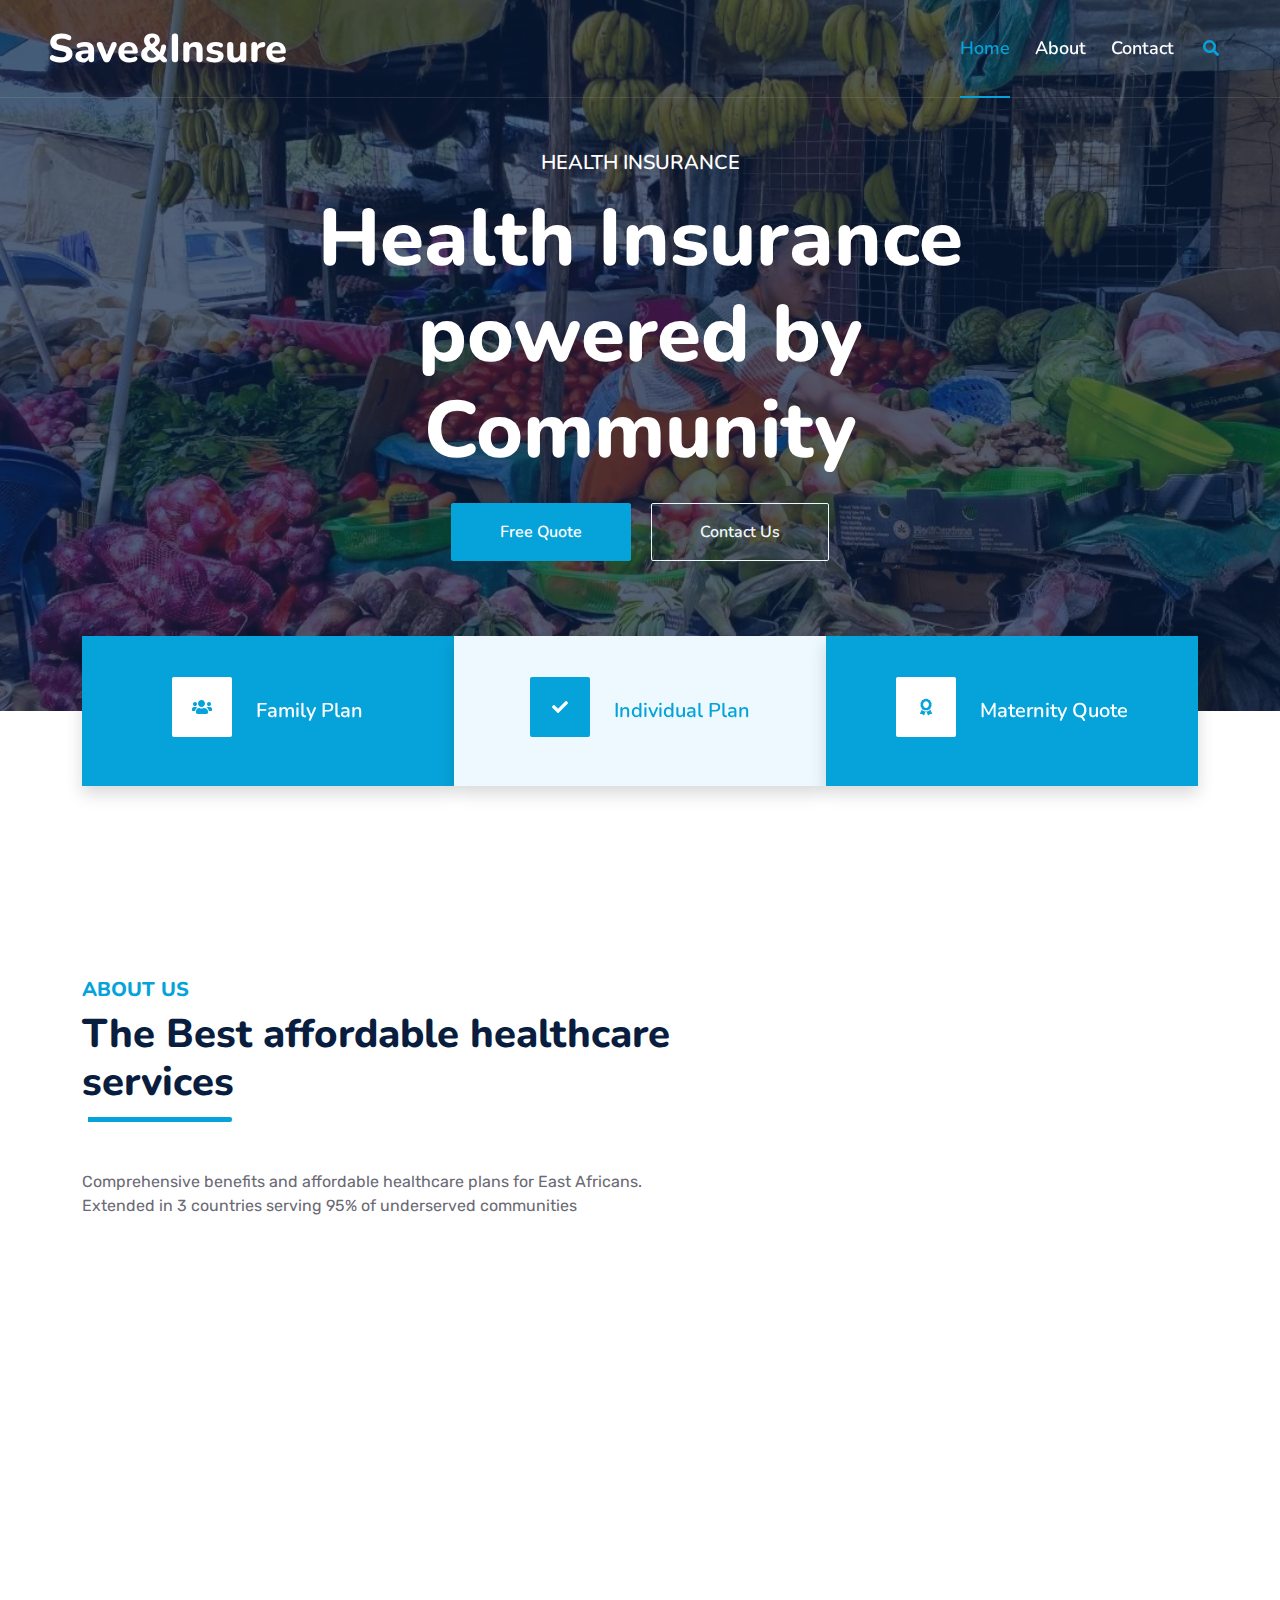
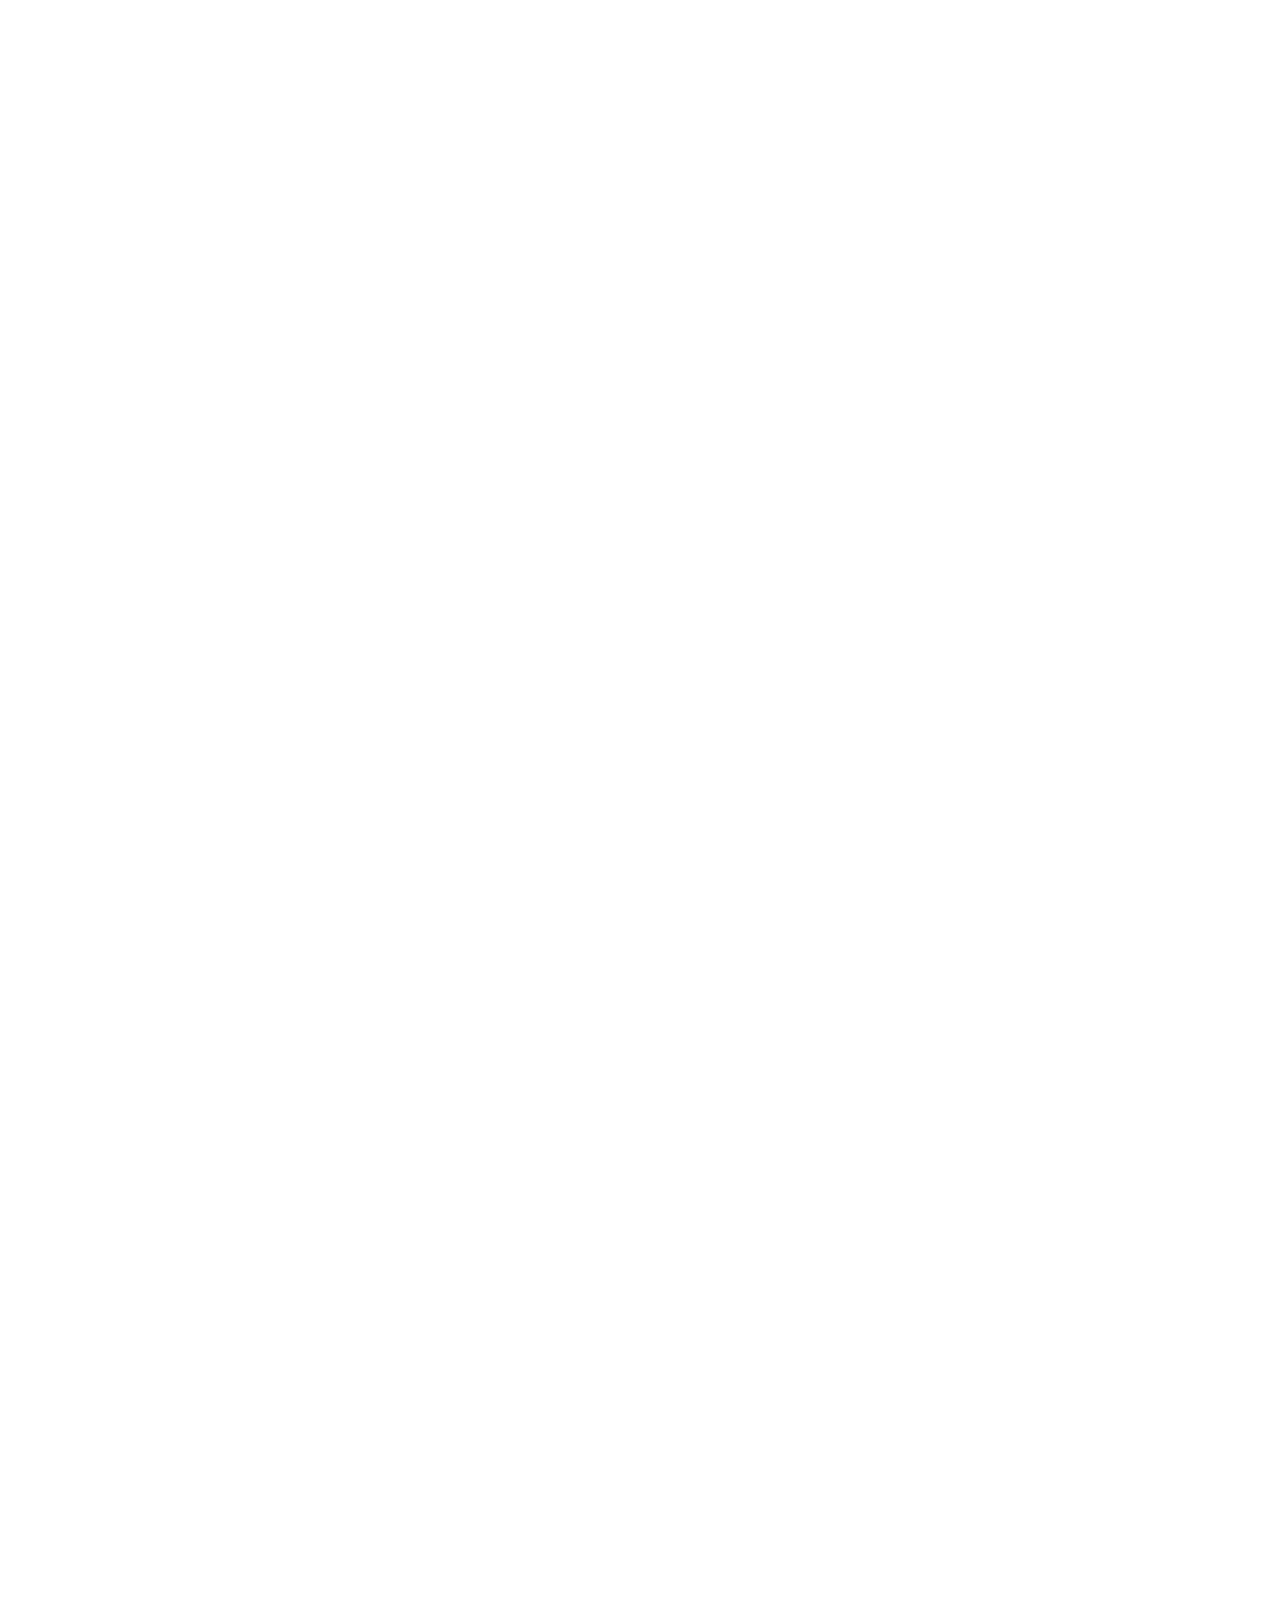
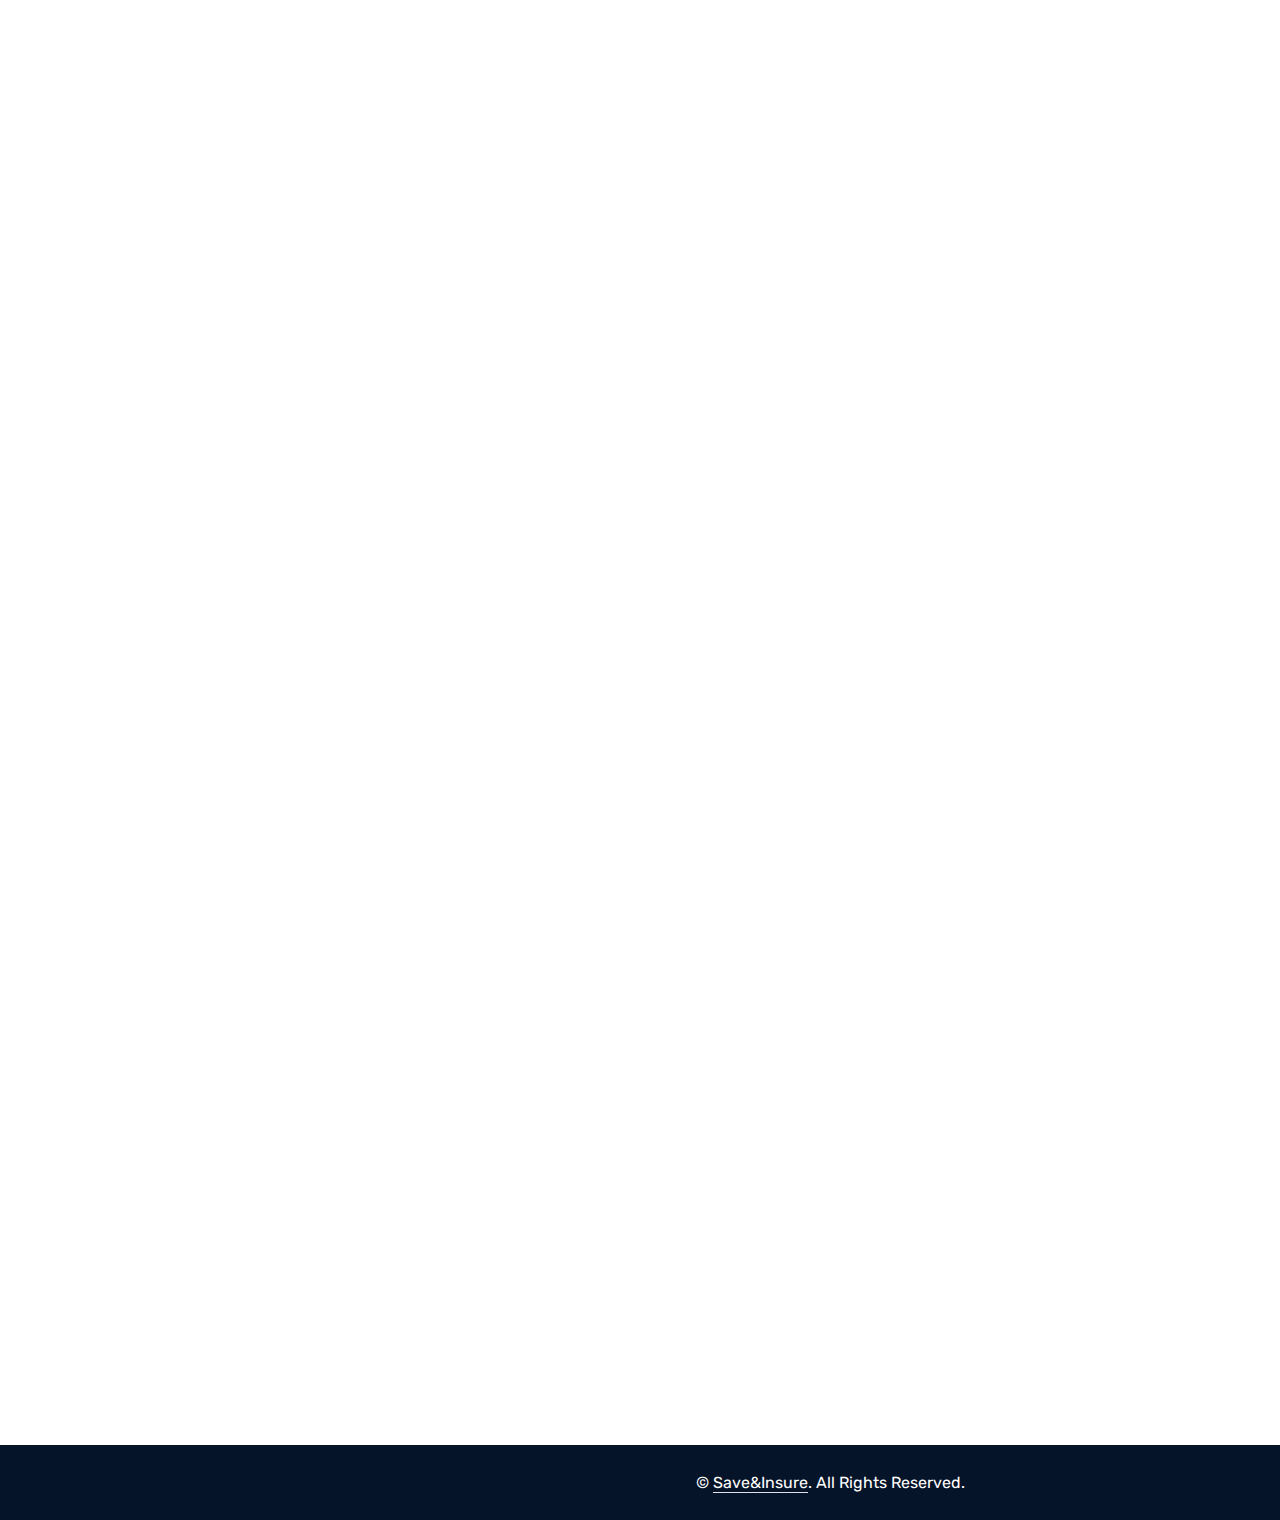
<file: index.html>
<!DOCTYPE html>
<html lang="en">

<head>
    <meta charset="utf-8">
    <title>Save & Insure </title>
    <meta content="width=device-width, initial-scale=1.0" name="viewport">
    <meta content="Free HTML Templates" name="keywords">
    <meta content="Free HTML Templates" name="description">

    <!-- Favicon -->
    <link href="img/favicon.ico" rel="icon">

    <!-- Google Web Fonts -->
    <link rel="preconnect" href="https://fonts.googleapis.com">
    <link rel="preconnect" href="https://fonts.gstatic.com" crossorigin>
    <link href="https://fonts.googleapis.com/css2?family=Nunito:wght@400;600;700;800&family=Rubik:wght@400;500;600;700&display=swap" rel="stylesheet">

    <!-- Icon Font Stylesheet -->
    <link href="https://cdnjs.cloudflare.com/ajax/libs/font-awesome/5.10.0/css/all.min.css" rel="stylesheet">
    <link href="https://cdn.jsdelivr.net/npm/bootstrap-icons@1.4.1/font/bootstrap-icons.css" rel="stylesheet">

    <!-- Libraries Stylesheet -->
    <link href="lib/owlcarousel/assets/owl.carousel.min.css" rel="stylesheet">
    <link href="lib/animate/animate.min.css" rel="stylesheet">

    <!-- Customized Bootstrap Stylesheet -->
    <link href="css/bootstrap.min.css" rel="stylesheet">

    <!-- Template Stylesheet -->
    <link href="css/style.css" rel="stylesheet">
</head>

<body>
    <!-- Spinner Start -->
    <div id="spinner" class="show bg-white position-fixed translate-middle w-100 vh-100 top-50 start-50 d-flex align-items-center justify-content-center">
        <div class="spinner"></div>
    </div>
    <!-- Spinner End -->





    <!-- Navbar & Carousel Start -->
    <div class="container-fluid position-relative p-0">
        <nav class="navbar navbar-expand-lg navbar-dark px-5 py-3 py-lg-0">
            <a href="index.html" class="navbar-brand p-0">
                <h1 class="m-0">Save&Insure</h1>
            </a>
            <button class="navbar-toggler" type="button" data-bs-toggle="collapse" data-bs-target="#navbarCollapse">
                <span class="fa fa-bars"></span>
            </button>
            <div class="collapse navbar-collapse" id="navbarCollapse"  style="text-align: center;">
                <div class="navbar-nav ms-auto py-0" style="text-align: center;"carousel-2 >
                    <a href="index.html" class="nav-item nav-link active">Home</a>
                    <a href="about.html" class="nav-item nav-link">About</a>
                   
                    <a href="contact.html" class="nav-item nav-link">Contact</a>
                </div>
                <butaton type="button" class="btn text-primary ms-3" data-bs-toggle="modal" data-bs-target="#searchModal"><i class="fa fa-search"></i></butaton>
            </div>
        </nav>

        <div id="header-carousel" class="carousel slide carousel-fade" data-bs-ride="carousel">
            <div class="carousel-inner">
                <div class="carousel-item active">
                    <img class="w-100" src="img/caro1.jpg" alt="Image">
                    <div class="carousel-caption d-flex flex-column align-items-center justify-content-center">
                        <div class="p-3" style="max-width: 900px;">
                            <h5 class="text-white text-uppercase mb-3 animated slideInDown">Health Insurance</h5>
                            <h1 class="display-1 text-white mb-md-4 animated zoomIn">Health Insurance powered by Community</h1>
                            <a href="" class="btn btn-primary py-md-3 px-md-5 me-3 animated slideInLeft">Free Quote</a>
                            <a href="contact.html" class="btn btn-outline-light py-md-3 px-md-5 animated slideInRight">Contact Us</a>
                        </div>
                    </div>
                </div>
            </div>
         
        </div>
    </div>
    <!-- Navbar & Carousel End -->


    <!-- Full Screen Search Start -->
    <div class="modal fade" id="searchModal" tabindex="-1">
        <div class="modal-dialog modal-fullscreen">
            <div class="modal-content" style="background: rgba(9, 30, 62, .7);">
                <div class="modal-header border-0">
                    <button type="button" class="btn bg-white btn-close" data-bs-dismiss="modal" aria-label="Close"></button>
                </div>
                <div class="modal-body d-flex align-items-center justify-content-center">
                    <div class="input-group" style="max-width: 600px;">
                        <input type="text" class="form-control bg-transparent border-primary p-3" placeholder="Type search keyword">
                        <button class="btn btn-primary px-4"><i class="bi bi-search"></i></button>
                    </div>
                </div>
            </div>
        </div>
    </div>
    <!-- Full Screen Search End -->


    <!-- Facts Start -->
    <div class="container-fluid facts py-5 pt-lg-0">
        <div class="container py-5 pt-lg-0">
            <div class="row gx-0">
                <div class="col-lg-4 wow zoomIn" data-wow-delay="0.1s">
                    <div class="bg-primary shadow d-flex align-items-center justify-content-center p-4" style="height: 150px;">
                        <div class="bg-white d-flex align-items-center justify-content-center rounded mb-2" style="width: 60px; height: 60px;">
                            <i class="fa fa-users text-primary"></i>
                        </div>
                        <div class="ps-4">
                            <h5 class="text-white mb-0">Family Plan</h5>
                            <!-- <h1 class="text-white mb-0" data-toggle="counter-up">12345</h1> -->
                        </div>
                    </div>
                </div>
                <div class="col-lg-4 wow zoomIn" data-wow-delay="0.3s">
                    <div class="bg-light shadow d-flex align-items-center justify-content-center p-4" style="height: 150px;">
                        <div class="bg-primary d-flex align-items-center justify-content-center rounded mb-2" style="width: 60px; height: 60px;">
                            <i class="fa fa-check text-white"></i>
                        </div>
                        <div class="ps-4">
                            <h5 class="text-primary mb-0">Individual Plan</h5>
                            <!-- <h1 class="mb-0" data-toggle="counter-up">12345</h1> -->
                        </div>
                    </div>
                </div>
                <div class="col-lg-4 wow zoomIn" data-wow-delay="0.6s">
                    <div class="bg-primary shadow d-flex align-items-center justify-content-center p-4" style="height: 150px;">
                        <div class="bg-white d-flex align-items-center justify-content-center rounded mb-2" style="width: 60px; height: 60px;">
                            <i class="fa fa-award text-primary"></i>
                        </div>
                        <div class="ps-4">
                            <h5 class="text-white mb-0">Maternity Quote</h5>
                            <!-- <h1 class="text-white mb-0" data-toggle="counter-up">12345</h1> -->
                        </div>
                    </div>
                </div>
            </div>
        </div>
    </div>
    <!-- Facts Start -->


    <!-- About Start -->
    <div class="container-fluid py-5 wow fadeInUp" data-wow-delay="0.1s">
        <div class="container py-5">
            <div class="row g-5">
                <div class="col-lg-7">
                    <div class="section-title position-relative pb-3 mb-5">
                        <h5 class="fw-bold text-primary text-uppercase">About Us</h5>
                        <h1 class="mb-0">The Best affordable healthcare services</h1>
                    </div>
                    <p class="mb-4">Comprehensive benefits and affordable healthcare plans for East Africans. Extended in 3 countries serving 95% of underserved communities</p>
                    <div class="row g-0 mb-3">
                        <div class="col-sm-6 wow zoomIn" data-wow-delay="0.2s">
                            <h5 class="mb-3"><i class="fa fa-check text-primary me-3"></i>Award Winning</h5>
                            <h5 class="mb-3"><i class="fa fa-check text-primary me-3"></i>Professional Staff</h5>
                        </div>
                        <div class="col-sm-6 wow zoomIn" data-wow-delay="0.4s">
                            <h5 class="mb-3"><i class="fa fa-check text-primary me-3"></i>24/7 Support</h5>
                            <h5 class="mb-3"><i class="fa fa-check text-primary me-3"></i>Fair Prices</h5>
                        </div>
                    </div>
                    <div class="d-flex align-items-center mb-4 wow fadeIn" data-wow-delay="0.6s">
                        <div class="bg-primary d-flex align-items-center justify-content-center rounded" style="width: 60px; height: 60px;">
                            <i class="fa fa-phone-alt text-white"></i>
                        </div>
                        <div class="ps-4">
                            <h5 class="mb-2">Call to ask any question</h5>
                            <h4 class="text-primary mb-0">+254 115938318</h4>
                        </div>
                    </div>
                    <a href="quote.html" class="btn btn-primary py-3 px-5 mt-3 wow zoomIn" data-wow-delay="0.9s">Insure</a>
                </div>
                <div class="col-lg-5" style="min-height: 500px;">
                    <div class="position-relative h-100">
                        <img class="position-absolute w-100 h-100 rounded wow zoomIn" data-wow-delay="0.9s" src="img/insurance5.jpg" style="object-fit: cover;">
                    </div>
                </div>
            </div>
        </div>
    </div>
    <!-- About End -->


    <!-- Features Start -->
    <div class="container-fluid py-5 wow fadeInUp" data-wow-delay="0.1s">
        <div class="container py-5">
            <div class="section-title text-center position-relative pb-3 mb-5 mx-auto" style="max-width: 600px;">
                <h5 class="fw-bold text-primary text-uppercase">Why Choose Us</h5>
                <h1 class="mb-0">Our People are Our Greatest Asset</h1>
            </div>
            <div class="row g-5">
                <div class="col-lg-4">
                    <div class="row g-5">
                        <div class="col-12 wow zoomIn" data-wow-delay="0.2s">
                            <div class="bg-primary rounded d-flex align-items-center justify-content-center mb-3" style="width: 60px; height: 60px;">
                                <i class="fa fa-cubes text-white"></i>
                            </div>
                            <h4>Best In Industry</h4>
                            <p class="mb-0">
                                We use the highest standards
                                of security to protect your
                                information and your money
                            </p>
                        </div>
                        <div class="col-12 wow zoomIn" data-wow-delay="0.6s">
                            <div class="bg-primary rounded d-flex align-items-center justify-content-center mb-3" style="width: 60px; height: 60px;">
                                <i class="fa fa-award text-white"></i>
                            </div>
                            <h4>Award Winning</h4>
                            <p class="mb-0">
                                90% of our transactions
                                are completed in minutes
                            </p>
                        </div>
                    </div>
                </div>
                <div class="col-lg-4  wow zoomIn" data-wow-delay="0.9s" style="min-height: 350px;">
                    <div class="position-relative h-100">
                        <img class="position-absolute w-100 h-100 rounded wow zoomIn" data-wow-delay="0.1s" src="img/insurance4.jpg" style="object-fit: cover;">
                    </div>
                </div>
                <div class="col-lg-4">
                    <div class="row g-5">
                        <div class="col-12 wow zoomIn" data-wow-delay="0.4s">
                            <div class="bg-primary rounded d-flex align-items-center justify-content-center mb-3" style="width: 60px; height: 60px;">
                                <i class="fa fa-users-cog text-white"></i>
                            </div>
                            <h4>Professional Staff</h4>
                            <p class="mb-0">Team of highly qualified members.</p>
                        </div>
                        <div class="col-12 wow zoomIn" data-wow-delay="0.8s">
                            <div class="bg-primary rounded d-flex align-items-center justify-content-center mb-3" style="width: 60px; height: 60px;">
                                <i class="fa fa-phone-alt text-white"></i>
                            </div>
                            <h4>24/7 Support</h4>
                            <p class="mb-0">We're open for business 24/7</p>
                        </div>
                    </div>
                </div>
            </div>
        </div>
    </div>
    <!-- Features Start -->


    <!-- Service Start -->
    <div class="container-fluid py-5 wow fadeInUp" data-wow-delay="0.1s">
        <div class="container py-5">
            <div class="section-title text-center position-relative pb-3 mb-5 mx-auto" style="max-width: 600px;">
                <h5 class="fw-bold text-primary text-uppercase">Our Services</h5>
                <h1 class="mb-0">We're committed to connecting people with high quality and affordable healthcare services.</h1>
            </div>
            <div class="row g-5">
                <div class="col-lg-4 col-md-6 wow zoomIn" data-wow-delay="0.3s">
                    <div class="service-item bg-light rounded d-flex flex-column align-items-center justify-content-center text-center">
                        <div class="service-icon">
                            <i class="fa fa-shield-alt text-white"></i>
                        </div>
                        <h4 class="mb-3">Employees/employers </h4>
                        <p class="m-0">Get An Instant Quote for Small and Large Business Group Health Insurance!</p>
                        <a class="btn btn-lg btn-primary rounded" href="">
                            <i class="bi bi-arrow-right"></i>
                        </a>
                    </div>
                </div>
                <div class="col-lg-4 col-md-6 wow zoomIn" data-wow-delay="0.6s">
                    <div class="service-item bg-light rounded d-flex flex-column align-items-center justify-content-center text-center">
                        <div class="service-icon">
                            <i class="fa fa-chart-pie text-white"></i>
                        </div>
                        <h4 class="mb-3">Individuals</h4>
                        <p class="m-0"> Living a healthy stress-free life is every person's dream. </p>
                        <a class="btn btn-lg btn-primary rounded" href="">
                            <i class="bi bi-arrow-right"></i>
                        </a>
                    </div>
                </div>
                <div class="col-lg-4 col-md-6 wow zoomIn" data-wow-delay="0.9s">
                    <div class="service-item bg-light rounded d-flex flex-column align-items-center justify-content-center text-center">
                        <div class="service-icon">
                            <i class="fa fa-code text-white"></i>
                        </div>
                        <h4 class="mb-3">Families</h4>
                        <p class="m-0">
                           A healthy family is a happy family.</p>
                        <a class="btn btn-lg btn-primary rounded" href="">
                            <i class="bi bi-arrow-right"></i>
                        </a>
                    </div>
                </div>
                <div class="col-lg-4 col-md-6 wow zoomIn" data-wow-delay="0.3s">
                    <div class="service-item bg-light rounded d-flex flex-column align-items-center justify-content-center text-center">
                        <div class="service-icon">
                            <i class="fab fa-android text-white"></i>
                        </div>
                        <h4 class="mb-3">NGOs $IGO government</h4>
                        <p class="m-0">Flexible insurance product that allows NGOs to build a versatile plan tailor-made for its specific needs.</p>
                        <a class="btn btn-lg btn-primary rounded" href="">
                            <i class="bi bi-arrow-right"></i>
                        </a>
                    </div>
                </div>
                <div class="col-lg-4 col-md-6 wow zoomIn" data-wow-delay="0.6s">
                    <div class="service-item bg-light rounded d-flex flex-column align-items-center justify-content-center text-center">
                        <div class="service-icon">
                            <i class="fa fa-search text-white"></i>
                        </div>
                        <h4 class="mb-3">Displaced communities</h4>
                        <p class="m-0">We care for communities faced with insecurities</p>
                        <a class="btn btn-lg btn-primary rounded" href="">
                            <i class="bi bi-arrow-right"></i>
                        </a>
                    </div>
                </div>
                <div class="col-lg-4 col-md-6 wow zoomIn" data-wow-delay="0.9s">
                    <div class="position-relative bg-primary rounded h-100 d-flex flex-column align-items-center justify-content-center text-center p-5">
                        <h3 class="text-white mb-3">Call Us For Quote</h3>
                        <!-- <p class="text-white mb-3">Clita ipsum magna kasd rebum at ipsum amet dolor justo dolor est magna stet eirmod</p> -->
                        <h2 class="text-white mb-0">+254 115938318</h2>
                    </div>
                </div>
            </div>
        </div>
    </div>
    <!-- Service End -->


    <!-- Pricing Plan Start -->
    <div class="container-fluid py-5 wow fadeInUp" data-wow-delay="0.1s">
        <div class="container py-5">
            <div class="section-title text-center position-relative pb-3 mb-5 mx-auto" style="max-width: 600px;">
                <h5 class="fw-bold text-primary text-uppercase">Pricing Plans</h5>
                <h1 class="mb-0">We are Offering Competitive Prices for Our Clients</h1>
            </div>
            <div class="row g-0">
                <div class="col-lg-4 wow slideInUp" data-wow-delay="0.6s">
                    <div class="bg-light rounded">
                        <div class="border-bottom py-4 px-5 mb-4">
                            <h4 class="text-primary mb-1">Basic Plan</h4>
                            <!-- <small class="text-uppercase">For Small Size Business</small> -->
                        </div>
                        <div class="p-5 pt-0">
                            <h1 class="display-5 mb-3">
                                <small class="align-top" style="font-size: 22px; line-height: 45px;">Ksh.</small>20.00<small
                                    class="align-bottom" style="font-size: 16px; line-height: 40px;">/ Day</small>
                            </h1>
                            <div class="d-flex justify-content-between mb-3"><span> Inpatient</span><i class="fa fa-check text-primary pt-1"></i></div>
                            <div class="d-flex justify-content-between mb-3"><span>Outpatient</span><i class="fa fa-check text-primary pt-1"></i></div>
                            <div class="d-flex justify-content-between mb-3"><span>Cancer care</span><i class="fa fa-times text-danger pt-1"></i></div>
                            <div class="d-flex justify-content-between mb-2"><span>Family Health Cover </span><i class="fa fa-times text-danger pt-1"></i></div>
                            <a href="" class="btn btn-primary py-2 px-4 mt-4">Insure Now</a>
                        </div>
                    </div>
                </div>
                <div class="col-lg-4 wow slideInUp" data-wow-delay="0.3s">
                    <div class="bg-white rounded shadow position-relative" style="z-index: 1;">
                        <div class="border-bottom py-4 px-5 mb-4">
                            <h4 class="text-primary mb-1">Standard Plan</h4>
                            <!-- <small class="text-uppercase">For Medium Size Business</small> -->
                        </div>
                        <div class="p-5 pt-0">
                            <h1 class="display-5 mb-3">
                                <small class="align-top" style="font-size: 22px; line-height: 45px;">Ksh.</small>50.00<small
                                    class="align-bottom" style="font-size: 16px; line-height: 40px;">/ Day</small>
                            </h1>
                            <div class="d-flex justify-content-between mb-3"><span> Inpatient</span><i class="fa fa-check text-primary pt-1"></i></div>
                            <div class="d-flex justify-content-between mb-3"><span>Outpatient</span><i class="fa fa-check text-primary pt-1"></i></div>
                            <div class="d-flex justify-content-between mb-3"><span>Cancer care</span><i class="fa fa-check text-primary pt-1"></i></div>
                            <div class="d-flex justify-content-between mb-2"><span>Family Health Cover </span><i class="fa fa-times text-danger pt-1"></i></div>
                            <a href="" class="btn btn-primary py-2 px-4 mt-4">Insure Now</a>
                        </div>
                    </div>
                </div>
                <div class="col-lg-4 wow slideInUp" data-wow-delay="0.9s">
                    <div class="bg-light rounded">
                        <div class="border-bottom py-4 px-5 mb-4">
                            <h4 class="text-primary mb-1">Advanced Plan</h4>
                            <!-- <small class="text-uppercase">For Large Size Business</small> -->
                        </div>
                        <div class="p-5 pt-0">
                            <h1 class="display-5 mb-3">
                                <small class="align-top" style="font-size: 22px; line-height: 45px;">Ksh.</small>100.00<small
                                    class="align-bottom" style="font-size: 16px; line-height: 40px;">/ Day</small>
                            </h1>
                            <div class="d-flex justify-content-between mb-3"><span> Inpatient</span><i class="fa fa-check text-primary pt-1"></i></div>
                            <div class="d-flex justify-content-between mb-3"><span>Outpatient</span><i class="fa fa-check text-primary pt-1"></i></div>
                            <div class="d-flex justify-content-between mb-3"><span>Cancer care</span><i class="fa fa-check text-primary pt-1"></i></div>
                            <div class="d-flex justify-content-between mb-2"><span>Family Health Cover </span><i class="fa fa-check text-primary pt-1"></i></div>
                            <a href="" class="btn btn-primary py-2 px-4 mt-4">Insure Now</a>
                        </div>
                    </div>
                </div>
            </div>
        </div>
    </div>
    <!-- Pricing Plan End -->


 
    

    <!-- Footer Start -->
    <div class="container-fluid bg-dark text-light mt-5 wow fadeInUp" data-wow-delay="0.1s">
        <div class="container">
            <div class="row gx-5">
                <div class="col-lg-4 col-md-6 footer-about">
                    <div class="d-flex flex-column align-items-center justify-content-center text-center h-100 bg-primary p-4">
                        <a href="index.html" class="navbar-brand">
                            <h1 class="m-0 text-white"></i>Save&Insure</h1>
                        </a>
                        <p class="mt-3 mb-4">We are building cutting-edge digital healthcare technologies that provide efficient healthcare to the growing population of underserved African communities especially, pregnant mothers and women.</p>
                        <form action="">
                            <div class="input-group">
                                <input type="text" class="form-control border-white p-3" placeholder="Your Email">
                                <button class="btn btn-dark">Sign Up</button>
                            </div>
                        </form>
                    </div>
                </div>
                <div class="col-lg-8 col-md-6">
                    <div class="row gx-5">
                        <div class="col-lg-4 col-md-12 pt-5 mb-5">
                            <div class="section-title section-title-sm position-relative pb-3 mb-4">
                                <h3 class="text-light mb-0">Get In Touch</h3>
                            </div>
                            <div class="d-flex mb-2">
                                <i class="bi bi-geo-alt text-primary me-2"></i>
                                <p class="mb-0">123 Street, Nairobi, Kenya</p>
                            </div>
                            <div class="d-flex mb-2">
                                <i class="bi bi-envelope-open text-primary me-2"></i>
                                <p class="mb-0">info@saveandinsure.co.ke</p>
                            </div>
                            <div class="d-flex mb-2">
                                <i class="bi bi-telephone text-primary me-2"></i>
                                <p class="mb-0">+254 115938318</p>
                            </div>
                            <div class="d-flex mt-4">
                                <a class="btn btn-primary btn-square me-2" href="#"><i class="fab fa-twitter fw-normal"></i></a>
                                <a class="btn btn-primary btn-square me-2" href="#"><i class="fab fa-facebook-f fw-normal"></i></a>
                                <a class="btn btn-primary btn-square me-2" href="#"><i class="fab fa-linkedin-in fw-normal"></i></a>
                                <a class="btn btn-primary btn-square" href="#"><i class="fab fa-instagram fw-normal"></i></a>
                            </div>
                        </div>
                        <div class="col-lg-4 col-md-12 pt-0 pt-lg-5 mb-5">
                            <div class="section-title section-title-sm position-relative pb-3 mb-4">
                                <h3 class="text-light mb-0">Quick Links</h3>
                            </div>
                            <div class="link-animated d-flex flex-column justify-content-start">
                                <a class="text-light mb-2" href="#"><i class="bi bi-arrow-right text-primary me-2"></i>Home</a>
                                <a class="text-light mb-2" href="#"><i class="bi bi-arrow-right text-primary me-2"></i>About Us</a>
                                <a class="text-light mb-2" href="#"><i class="bi bi-arrow-right text-primary me-2"></i>Our Services</a>
                                <a class="text-light" href="#"><i class="bi bi-arrow-right text-primary me-2"></i>Contact Us</a>
                            </div>
                        </div>
                        <div class="col-lg-4 col-md-12 pt-0 pt-lg-5 mb-5">
                            <div class="section-title section-title-sm position-relative pb-3 mb-4">
                                <h3 class="text-light mb-0">Popular Links</h3>
                            </div>
                            <div class="link-animated d-flex flex-column justify-content-start">
                                <a class="text-light mb-2" href="#"><i class="bi bi-arrow-right text-primary me-2"></i>Home</a>
                                <a class="text-light mb-2" href="#"><i class="bi bi-arrow-right text-primary me-2"></i>About Us</a>
                                <a class="text-light mb-2" href="#"><i class="bi bi-arrow-right text-primary me-2"></i>Our Services</a>
                                <a class="text-light" href="#"><i class="bi bi-arrow-right text-primary me-2"></i>Contact Us</a>
                            </div>
                        </div>
                    </div>
                </div>
            </div>
        </div>
    </div>
    <div class="container-fluid text-white" style="background: #061429;">
        <div class="container text-center">
            <div class="row justify-content-end">
                <div class="col-lg-8 col-md-6">
                    <div class="d-flex align-items-center justify-content-center" style="height: 75px;">
                        <p class="mb-0">&copy; <a class="text-white border-bottom" href="#">Save&Insure</a>. All Rights Reserved. </p>
                    </div>
                </div>
            </div>
        </div>
    </div>
    <!-- Footer End -->


    <!-- Back to Top -->
    <a href="#" class="btn btn-lg btn-primary btn-lg-square rounded back-to-top"><i class="bi bi-arrow-up"></i></a>


    <!-- JavaScript Libraries -->
    <script src="https://code.jquery.com/jquery-3.4.1.min.js"></script>
    <script src="https://cdn.jsdelivr.net/npm/bootstrap@5.0.0/dist/js/bootstrap.bundle.min.js"></script>
    <script src="lib/wow/wow.min.js"></script>
    <script src="lib/easing/easing.min.js"></script>
    <script src="lib/waypoints/waypoints.min.js"></script>
    <script src="lib/counterup/counterup.min.js"></script>
    <script src="lib/owlcarousel/owl.carousel.min.js"></script>

    <!-- Template Javascript -->
    <script src="js/main.js"></script>
</body>

</html>
</file>
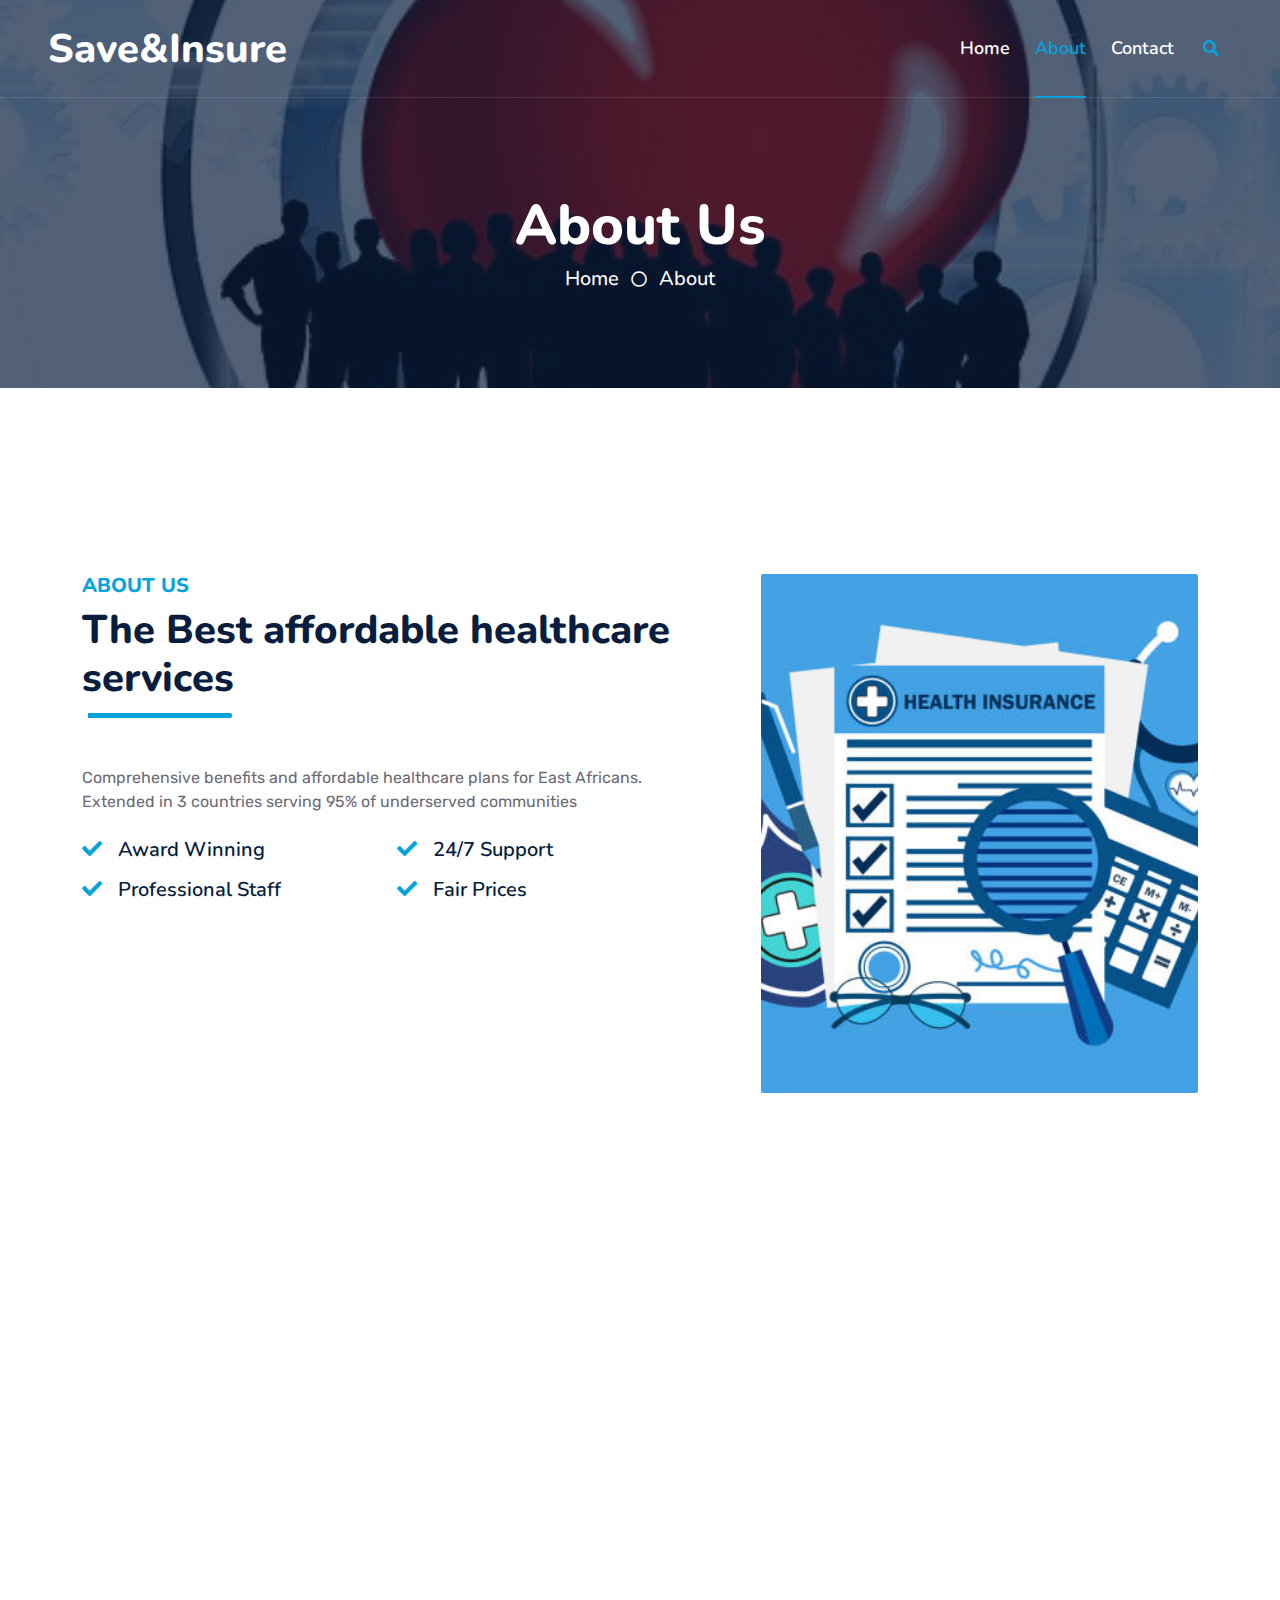
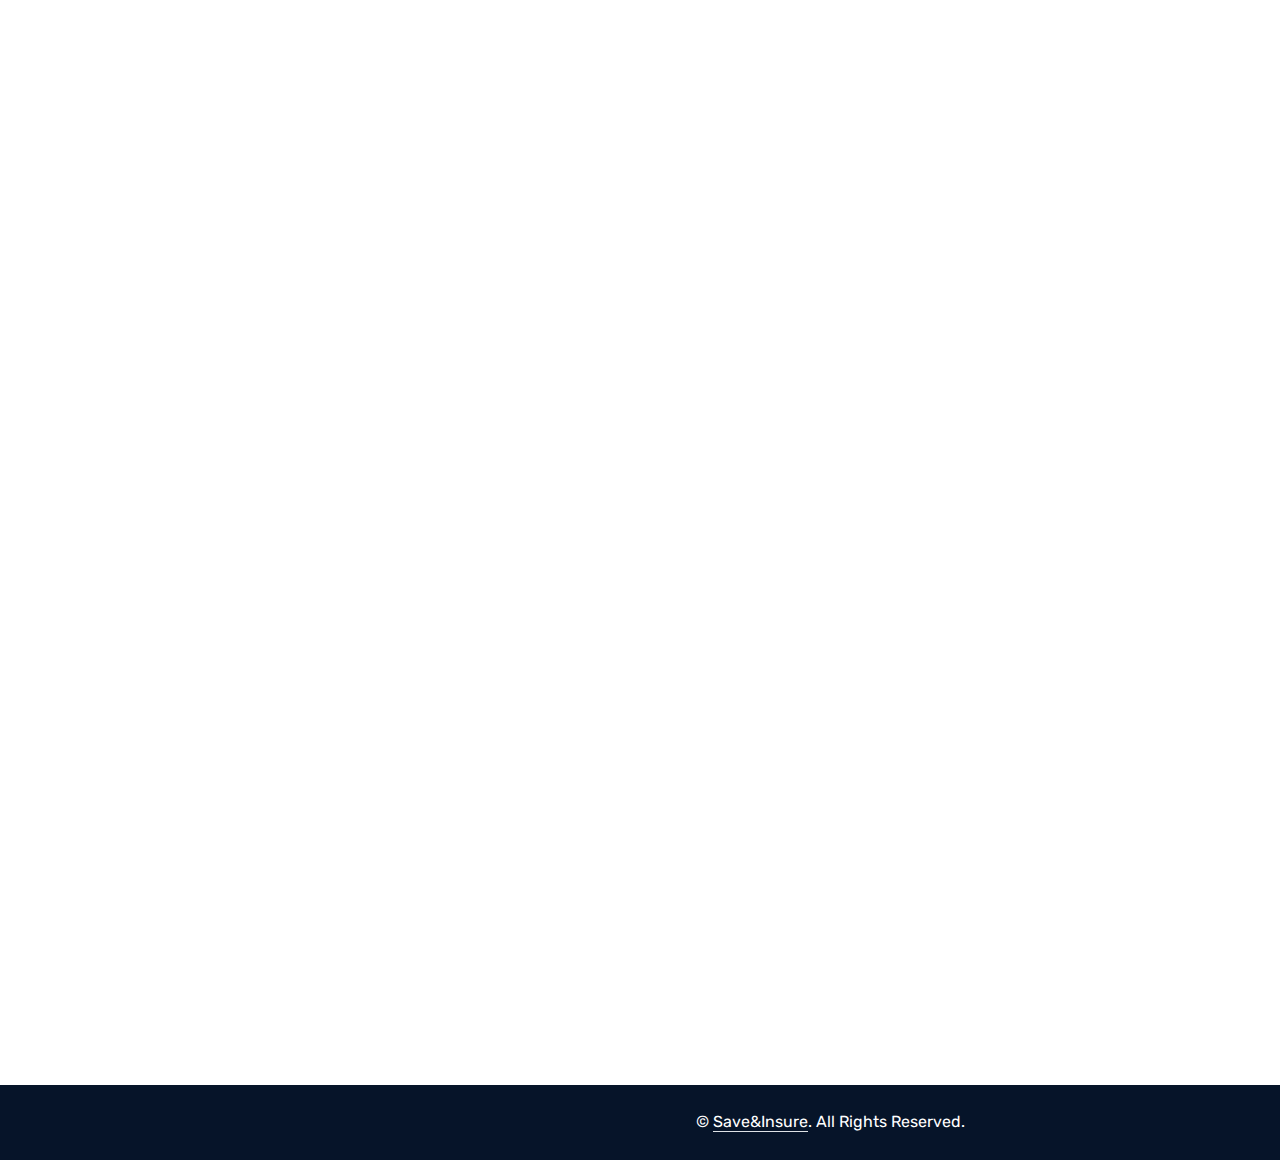
<file: about.html>
<!DOCTYPE html>
<html lang="en">

<head>
    <meta charset="utf-8">
    <title>Save & Insure </title>
    <meta content="width=device-width, initial-scale=1.0" name="viewport">
    <meta content="Free HTML Templates" name="keywords">
    <meta content="Free HTML Templates" name="description">

    <!-- Favicon -->
    <link href="img/favicon.ico" rel="icon">

    <!-- Google Web Fonts -->
    <link rel="preconnect" href="https://fonts.googleapis.com">
    <link rel="preconnect" href="https://fonts.gstatic.com" crossorigin>
    <link href="https://fonts.googleapis.com/css2?family=Nunito:wght@400;600;700;800&family=Rubik:wght@400;500;600;700&display=swap" rel="stylesheet">

    <!-- Icon Font Stylesheet -->
    <link href="https://cdnjs.cloudflare.com/ajax/libs/font-awesome/5.10.0/css/all.min.css" rel="stylesheet">
    <link href="https://cdn.jsdelivr.net/npm/bootstrap-icons@1.4.1/font/bootstrap-icons.css" rel="stylesheet">

    <!-- Libraries Stylesheet -->
    <link href="lib/owlcarousel/assets/owl.carousel.min.css" rel="stylesheet">
    <link href="lib/animate/animate.min.css" rel="stylesheet">

    <!-- Customized Bootstrap Stylesheet -->
    <link href="css/bootstrap.min.css" rel="stylesheet">

    <!-- Template Stylesheet -->
    <link href="css/style.css" rel="stylesheet">
</head>

<body>
    <!-- Spinner Start -->
    <div id="spinner" class="show bg-white position-fixed translate-middle w-100 vh-100 top-50 start-50 d-flex align-items-center justify-content-center">
        <div class="spinner"></div>
    </div>
    <!-- Spinner End -->


    <!-- Navbar Start -->
    <div class="container-fluid position-relative p-0">
        <nav class="navbar navbar-expand-lg navbar-dark px-5 py-3 py-lg-0">
            <a href="index.html" class="navbar-brand p-0">
                <h1 class="m-0">Save&Insure</h1>
            </a>
            <button class="navbar-toggler" type="button" data-bs-toggle="collapse" data-bs-target="#navbarCollapse">
                <span class="fa fa-bars"></span>
            </button>
            <div class="collapse navbar-collapse" id="navbarCollapse">
                <div class="navbar-nav ms-auto py-0">
                    <a href="index.html" class="nav-item nav-link">Home</a>
                    <a href="about.html" class="nav-item nav-link active">About</a>
                    <a href="contact.html" class="nav-item nav-link">Contact</a>
                </div>
                <butaton type="button" class="btn text-primary ms-3" data-bs-toggle="modal" data-bs-target="#searchModal"><i class="fa fa-search"></i></butaton>
            </div>
        </nav>

        <div class="container-fluid bg-primary py-5 bg-header" style="margin-bottom: 90px;">
            <div class="row py-5">
                <div class="col-12 pt-lg-5 mt-lg-5 text-center">
                    <h1 class="display-4 text-white animated zoomIn">About Us</h1>
                    <a href="" class="h5 text-white">Home</a>
                    <i class="far fa-circle text-white px-2"></i>
                    <a href="" class="h5 text-white">About</a>
                </div>
            </div>
        </div>
    </div>
    <!-- Navbar End -->


    <!-- Full Screen Search Start -->
    <div class="modal fade" id="searchModal" tabindex="-1">
        <div class="modal-dialog modal-fullscreen">
            <div class="modal-content" style="background: rgba(9, 30, 62, .7);">
                <div class="modal-header border-0">
                    <button type="button" class="btn bg-white btn-close" data-bs-dismiss="modal" aria-label="Close"></button>
                </div>
                <div class="modal-body d-flex align-items-center justify-content-center">
                    <div class="input-group" style="max-width: 600px;">
                        <input type="text" class="form-control bg-transparent border-primary p-3" placeholder="Type search keyword">
                        <button class="btn btn-primary px-4"><i class="bi bi-search"></i></button>
                    </div>
                </div>
            </div>
        </div>
    </div>
    <!-- Full Screen Search End -->


    <!-- About Start -->
    <div class="container-fluid py-5 wow fadeInUp" data-wow-delay="0.1s">
        <div class="container py-5">
            <div class="row g-5">
                <div class="col-lg-7">
                    <div class="section-title position-relative pb-3 mb-5">
                        <h5 class="fw-bold text-primary text-uppercase">About Us</h5>
                        <h1 class="mb-0">The Best affordable healthcare services</h1>
                    </div>
                    <p class="mb-4">Comprehensive benefits and affordable healthcare plans for East Africans. Extended in 3 countries serving 95% of underserved communities</p>
                    <div class="row g-0 mb-3">
                        <div class="col-sm-6 wow zoomIn" data-wow-delay="0.2s">
                            <h5 class="mb-3"><i class="fa fa-check text-primary me-3"></i>Award Winning</h5>
                            <h5 class="mb-3"><i class="fa fa-check text-primary me-3"></i>Professional Staff</h5>
                        </div>
                        <div class="col-sm-6 wow zoomIn" data-wow-delay="0.4s">
                            <h5 class="mb-3"><i class="fa fa-check text-primary me-3"></i>24/7 Support</h5>
                            <h5 class="mb-3"><i class="fa fa-check text-primary me-3"></i>Fair Prices</h5>
                        </div>
                    </div>
                    <div class="d-flex align-items-center mb-4 wow fadeIn" data-wow-delay="0.6s">
                        <div class="bg-primary d-flex align-items-center justify-content-center rounded" style="width: 60px; height: 60px;">
                            <i class="fa fa-phone-alt text-white"></i>
                        </div>
                        <div class="ps-4">
                            <h5 class="mb-2">Call to ask any question</h5>
                            <h4 class="text-primary mb-0">+254 115938318</h4>
                        </div>
                    </div>
                    <a href="quote.html" class="btn btn-primary py-3 px-5 mt-3 wow zoomIn" data-wow-delay="0.9s">Request A Quote</a>
                </div>
                <div class="col-lg-5" style="min-height: 500px;">
                    <div class="position-relative h-100">
                        <img class="position-absolute w-100 h-100 rounded wow zoomIn" data-wow-delay="0.9s" src="img/insurance2.jpg" style="object-fit: cover;">
                    </div>
                </div>
            </div>
        </div>
    </div>
    <!-- About End -->


    <!-- Team Start -->
    <div class="container-fluid py-5 wow fadeInUp" data-wow-delay="0.1s">
        <div class="container py-5">
            <div class="section-title text-center position-relative pb-3 mb-5 mx-auto" style="max-width: 600px;">
                <h5 class="fw-bold text-primary text-uppercase">Team Members</h5>
                <h1 class="mb-0">Professional Staff Ready to Help You</h1>
            </div>
            <div class="row g-5">
                <div class="col-lg-4 wow slideInUp" data-wow-delay="0.3s">
                    <div class="team-item bg-light rounded overflow-hidden">
                        <div class="team-img position-relative overflow-hidden">
                            <img class="img-fluid w-100" src="img/team-1.jpg" alt="">
                            <div class="team-social">
                                <a class="btn btn-lg btn-primary btn-lg-square rounded" href=""><i class="fab fa-twitter fw-normal"></i></a>
                                <a class="btn btn-lg btn-primary btn-lg-square rounded" href=""><i class="fab fa-facebook-f fw-normal"></i></a>
                                <a class="btn btn-lg btn-primary btn-lg-square rounded" href=""><i class="fab fa-instagram fw-normal"></i></a>
                                <a class="btn btn-lg btn-primary btn-lg-square rounded" href=""><i class="fab fa-linkedin-in fw-normal"></i></a>
                            </div>
                        </div>
                        <div class="text-center py-4">
                            <h4 class="text-primary">Full Name</h4>
                            <p class="text-uppercase m-0">Designation</p>
                        </div>
                    </div>
                </div>
                <div class="col-lg-4 wow slideInUp" data-wow-delay="0.6s">
                    <div class="team-item bg-light rounded overflow-hidden">
                        <div class="team-img position-relative overflow-hidden">
                            <img class="img-fluid w-100" src="img/team-2.jpg" alt="">
                            <div class="team-social">
                                <a class="btn btn-lg btn-primary btn-lg-square rounded" href=""><i class="fab fa-twitter fw-normal"></i></a>
                                <a class="btn btn-lg btn-primary btn-lg-square rounded" href=""><i class="fab fa-facebook-f fw-normal"></i></a>
                                <a class="btn btn-lg btn-primary btn-lg-square rounded" href=""><i class="fab fa-instagram fw-normal"></i></a>
                                <a class="btn btn-lg btn-primary btn-lg-square rounded" href=""><i class="fab fa-linkedin-in fw-normal"></i></a>
                            </div>
                        </div>
                        <div class="text-center py-4">
                            <h4 class="text-primary">Full Name</h4>
                            <p class="text-uppercase m-0">Designation</p>
                        </div>
                    </div>
                </div>
                <div class="col-lg-4 wow slideInUp" data-wow-delay="0.9s">
                    <div class="team-item bg-light rounded overflow-hidden">
                        <div class="team-img position-relative overflow-hidden">
                            <img class="img-fluid w-100" src="img/team-3.jpg" alt="">
                            <div class="team-social">
                                <a class="btn btn-lg btn-primary btn-lg-square rounded" href=""><i class="fab fa-twitter fw-normal"></i></a>
                                <a class="btn btn-lg btn-primary btn-lg-square rounded" href=""><i class="fab fa-facebook-f fw-normal"></i></a>
                                <a class="btn btn-lg btn-primary btn-lg-square rounded" href=""><i class="fab fa-instagram fw-normal"></i></a>
                                <a class="btn btn-lg btn-primary btn-lg-square rounded" href=""><i class="fab fa-linkedin-in fw-normal"></i></a>
                            </div>
                        </div>
                        <div class="text-center py-4">
                            <h4 class="text-primary">Full Name</h4>
                            <p class="text-uppercase m-0">Designation</p>
                        </div>
                    </div>
                </div>
            </div>
        </div>
    </div>
    <!-- Team End -->


    <!-- Vendor Start -->
    <div class="container-fluid py-5 wow fadeInUp" data-wow-delay="0.1s">
        <div class="container py-5 mb-5">
            <div class="bg-white">
                <div class="owl-carousel vendor-carousel">
                    <img src="img/vendor-1.jpg" alt="">
                    <img src="img/vendor-2.jpg" alt="">
                    <img src="img/vendor-3.jpg" alt="">
                    <img src="img/vendor-4.jpg" alt="">
                    <img src="img/vendor-5.jpg" alt="">
                    <img src="img/vendor-6.jpg" alt="">
                    <img src="img/vendor-7.jpg" alt="">
                    <img src="img/vendor-8.jpg" alt="">
                    <img src="img/vendor-9.jpg" alt="">
                </div>
            </div>
        </div>
    </div>
    <!-- Vendor End -->
    

    
    <!-- Footer Start -->
    <div class="container-fluid bg-dark text-light mt-5 wow fadeInUp" data-wow-delay="0.1s">
        <div class="container">
            <div class="row gx-5">
                <div class="col-lg-4 col-md-6 footer-about">
                    <div class="d-flex flex-column align-items-center justify-content-center text-center h-100 bg-primary p-4">
                        <a href="index.html" class="navbar-brand">
                            <h1 class="m-0 text-white"></i>Save&Insure</h1>
                        </a>
                        <p class="mt-3 mb-4">We are building cutting-edge digital healthcare technologies that provide efficient healthcare to the growing population of underserved African communities especially, pregnant mothers and women.</p>
                        <form action="">
                            <div class="input-group">
                                <input type="text" class="form-control border-white p-3" placeholder="Your Email">
                                <button class="btn btn-dark">Sign Up</button>
                            </div>
                        </form>
                    </div>
                </div>
                <div class="col-lg-8 col-md-6">
                    <div class="row gx-5">
                        <div class="col-lg-4 col-md-12 pt-5 mb-5">
                            <div class="section-title section-title-sm position-relative pb-3 mb-4">
                                <h3 class="text-light mb-0">Get In Touch</h3>
                            </div>
                            <div class="d-flex mb-2">
                                <i class="bi bi-geo-alt text-primary me-2"></i>
                                <p class="mb-0">123 Street, Nairobi, Kenya</p>
                            </div>
                            <div class="d-flex mb-2">
                                <i class="bi bi-envelope-open text-primary me-2"></i>
                                <p class="mb-0">info@saveandinsure.co.ke</p>
                            </div>
                            <div class="d-flex mb-2">
                                <i class="bi bi-telephone text-primary me-2"></i>
                                <p class="mb-0">+254 115938318</p>
                            </div>
                            <div class="d-flex mt-4">
                                <a class="btn btn-primary btn-square me-2" href="#"><i class="fab fa-twitter fw-normal"></i></a>
                                <a class="btn btn-primary btn-square me-2" href="#"><i class="fab fa-facebook-f fw-normal"></i></a>
                                <a class="btn btn-primary btn-square me-2" href="#"><i class="fab fa-linkedin-in fw-normal"></i></a>
                                <a class="btn btn-primary btn-square" href="#"><i class="fab fa-instagram fw-normal"></i></a>
                            </div>
                        </div>
                        <div class="col-lg-4 col-md-12 pt-0 pt-lg-5 mb-5">
                            <div class="section-title section-title-sm position-relative pb-3 mb-4">
                                <h3 class="text-light mb-0">Quick Links</h3>
                            </div>
                            <div class="link-animated d-flex flex-column justify-content-start">
                                <a class="text-light mb-2" href="#"><i class="bi bi-arrow-right text-primary me-2"></i>Home</a>
                                <a class="text-light mb-2" href="#"><i class="bi bi-arrow-right text-primary me-2"></i>About Us</a>
                                <a class="text-light mb-2" href="#"><i class="bi bi-arrow-right text-primary me-2"></i>Our Services</a>
                                <a class="text-light" href="#"><i class="bi bi-arrow-right text-primary me-2"></i>Contact Us</a>
                            </div>
                        </div>
                        <div class="col-lg-4 col-md-12 pt-0 pt-lg-5 mb-5">
                            <div class="section-title section-title-sm position-relative pb-3 mb-4">
                                <h3 class="text-light mb-0">Popular Links</h3>
                            </div>
                            <div class="link-animated d-flex flex-column justify-content-start">
                                <a class="text-light mb-2" href="#"><i class="bi bi-arrow-right text-primary me-2"></i>Home</a>
                                <a class="text-light mb-2" href="#"><i class="bi bi-arrow-right text-primary me-2"></i>About Us</a>
                                <a class="text-light mb-2" href="#"><i class="bi bi-arrow-right text-primary me-2"></i>Our Services</a>
                                <a class="text-light" href="#"><i class="bi bi-arrow-right text-primary me-2"></i>Contact Us</a>
                            </div>
                        </div>
                    </div>
                </div>
            </div>
        </div>
    </div>
    <div class="container-fluid text-white" style="background: #061429;">
        <div class="container text-center">
            <div class="row justify-content-end">
                <div class="col-lg-8 col-md-6">
                    <div class="d-flex align-items-center justify-content-center" style="height: 75px;">
                        <p class="mb-0">&copy; <a class="text-white border-bottom" href="#">Save&Insure</a>. All Rights Reserved. </p>
                    </div>
                </div>
            </div>
        </div>
    </div>
    <!-- Footer End -->



    <!-- Back to Top -->
    <a href="#" class="btn btn-lg btn-primary btn-lg-square rounded back-to-top"><i class="bi bi-arrow-up"></i></a>


    <!-- JavaScript Libraries -->
    <script src="https://code.jquery.com/jquery-3.4.1.min.js"></script>
    <script src="https://cdn.jsdelivr.net/npm/bootstrap@5.0.0/dist/js/bootstrap.bundle.min.js"></script>
    <script src="lib/wow/wow.min.js"></script>
    <script src="lib/easing/easing.min.js"></script>
    <script src="lib/waypoints/waypoints.min.js"></script>
    <script src="lib/counterup/counterup.min.js"></script>
    <script src="lib/owlcarousel/owl.carousel.min.js"></script>

    <!-- Template Javascript -->
    <script src="js/main.js"></script>
</body>

</html>
</file>
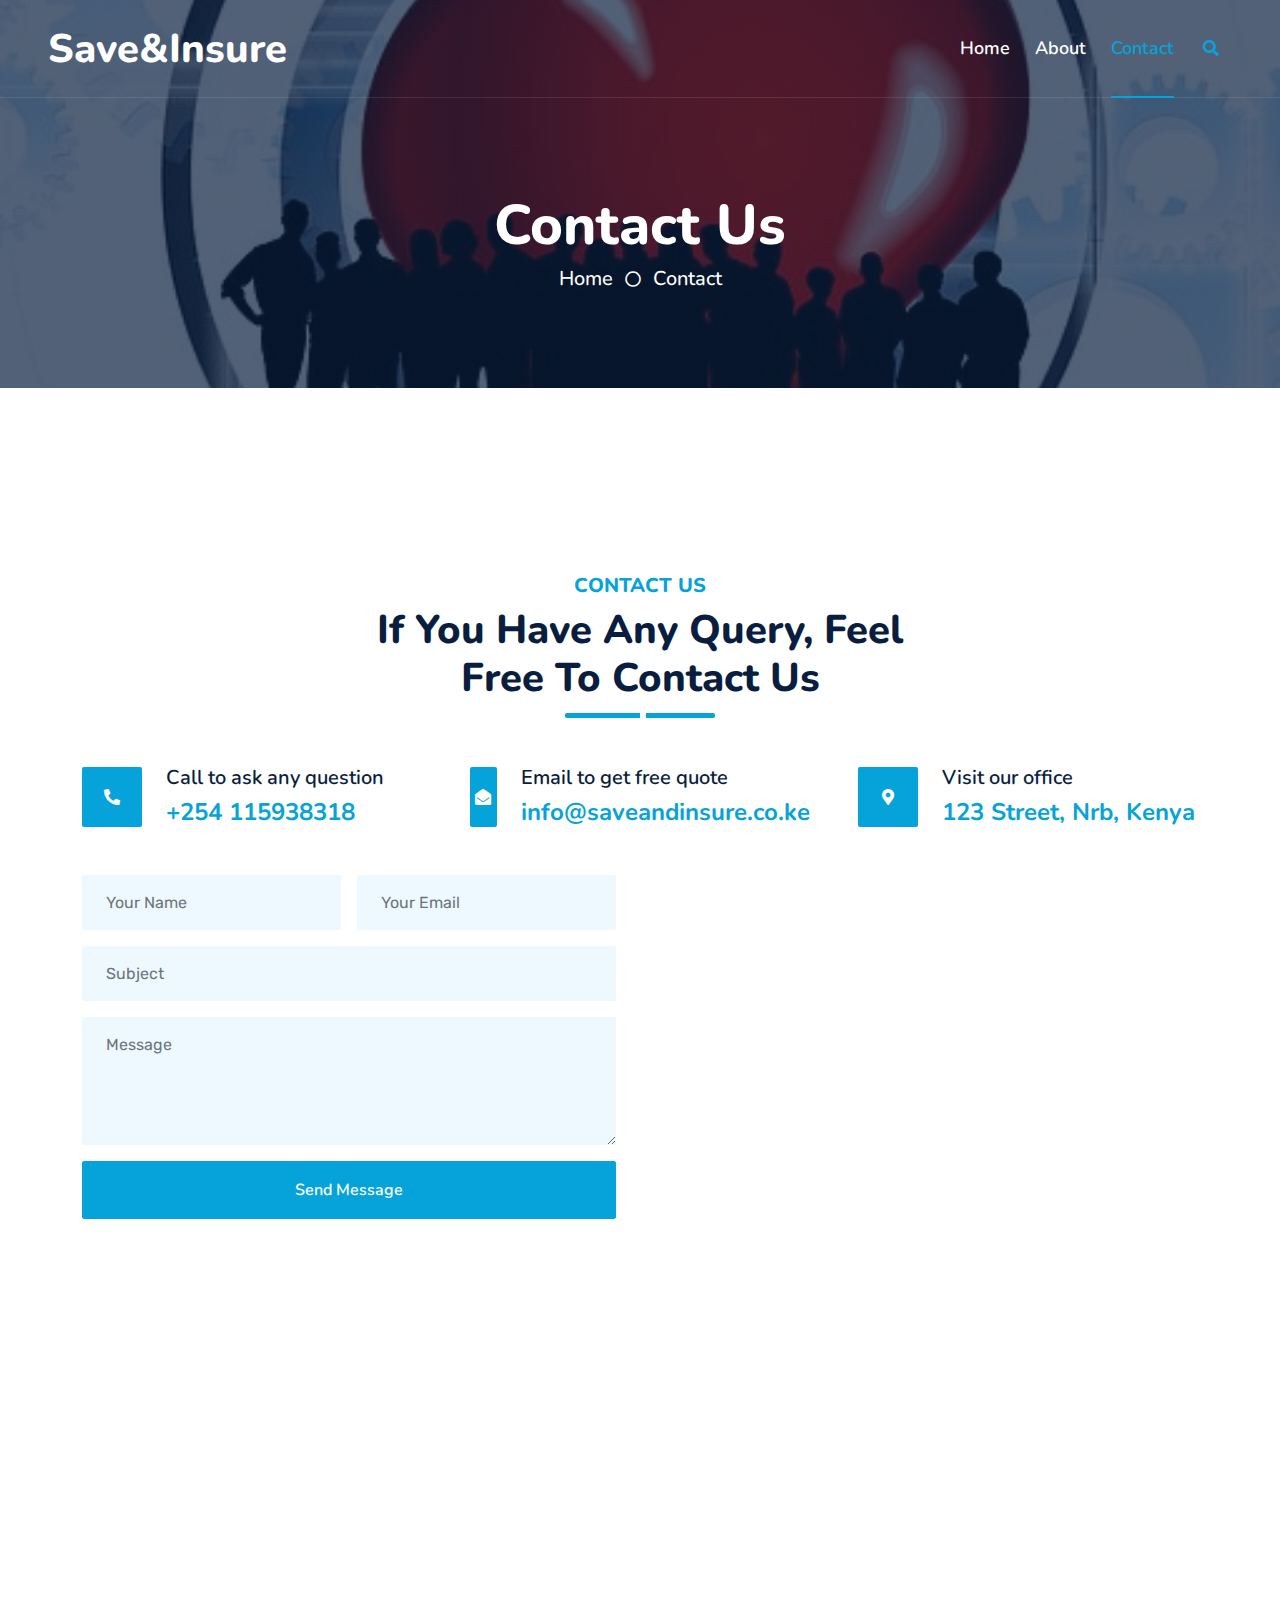
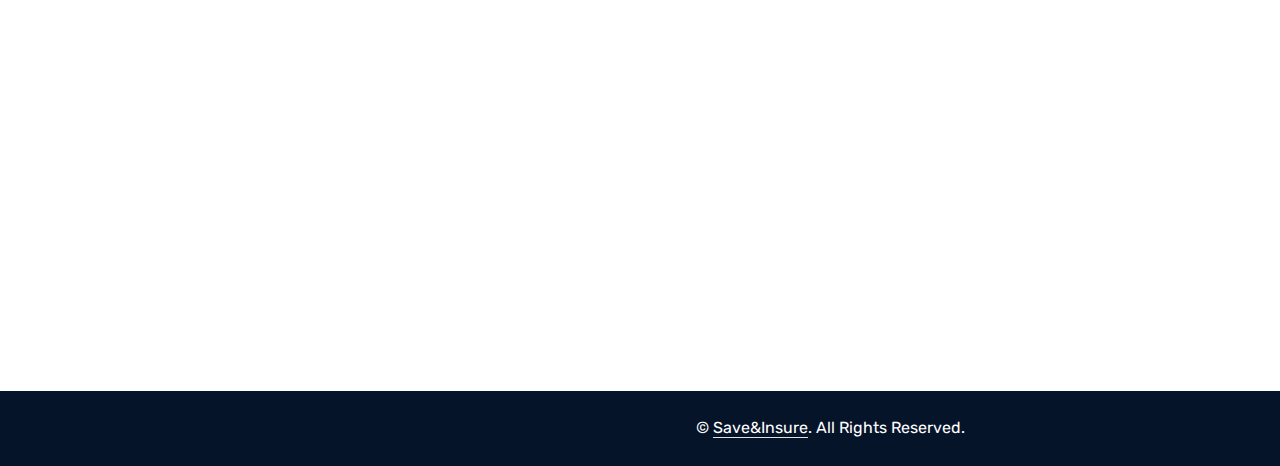
<file: contact.html>
<!DOCTYPE html>
<html lang="en">

<head>
    <meta charset="utf-8">
    <title>Save & Insure </title>
    <meta content="width=device-width, initial-scale=1.0" name="viewport">
    <meta content="Free HTML Templates" name="keywords">
    <meta content="Free HTML Templates" name="description">

    <!-- Favicon -->
    <link href="img/favicon.ico" rel="icon">

    <!-- Google Web Fonts -->
    <link rel="preconnect" href="https://fonts.googleapis.com">
    <link rel="preconnect" href="https://fonts.gstatic.com" crossorigin>
    <link href="https://fonts.googleapis.com/css2?family=Nunito:wght@400;600;700;800&family=Rubik:wght@400;500;600;700&display=swap" rel="stylesheet">

    <!-- Icon Font Stylesheet -->
    <link href="https://cdnjs.cloudflare.com/ajax/libs/font-awesome/5.10.0/css/all.min.css" rel="stylesheet">
    <link href="https://cdn.jsdelivr.net/npm/bootstrap-icons@1.4.1/font/bootstrap-icons.css" rel="stylesheet">

    <!-- Libraries Stylesheet -->
    <link href="lib/owlcarousel/assets/owl.carousel.min.css" rel="stylesheet">
    <link href="lib/animate/animate.min.css" rel="stylesheet">

    <!-- Customized Bootstrap Stylesheet -->
    <link href="css/bootstrap.min.css" rel="stylesheet">

    <!-- Template Stylesheet -->
    <link href="css/style.css" rel="stylesheet">
</head>

<body>
    <!-- Spinner Start -->
    <div id="spinner" class="show bg-white position-fixed translate-middle w-100 vh-100 top-50 start-50 d-flex align-items-center justify-content-center">
        <div class="spinner"></div>
    </div>
    <!-- Spinner End -->


    <!-- Topbar Start -->

    <!-- Topbar End -->


    <!-- Navbar Start -->
    <div class="container-fluid position-relative p-0">
        <nav class="navbar navbar-expand-lg navbar-dark px-5 py-3 py-lg-0">
            <a href="index.html" class="navbar-brand p-0">
                <h1 class="m-0">Save&Insure</h1>
            </a>
            <button class="navbar-toggler" type="button" data-bs-toggle="collapse" data-bs-target="#navbarCollapse">
                <span class="fa fa-bars"></span>
            </button>
            <div class="collapse navbar-collapse" id="navbarCollapse">
                <div class="navbar-nav ms-auto py-0">
                    <a href="index.html" class="nav-item nav-link">Home</a>
                    <a href="about.html" class="nav-item nav-link">About</a>
                    <a href="contact.html" class="nav-item nav-link active">Contact</a>
                </div>
                <butaton type="button" class="btn text-primary ms-3" data-bs-toggle="modal" data-bs-target="#searchModal"><i class="fa fa-search"></i></butaton>
            </div>
        </nav>

        <div class="container-fluid bg-primary py-5 bg-header" style="margin-bottom: 90px;">
            <div class="row py-5">
                <div class="col-12 pt-lg-5 mt-lg-5 text-center">
                    <h1 class="display-4 text-white animated zoomIn">Contact Us</h1>
                    <a href="" class="h5 text-white">Home</a>
                    <i class="far fa-circle text-white px-2"></i>
                    <a href="" class="h5 text-white">Contact</a>
                </div>
            </div>
        </div>
    </div>
    <!-- Navbar End -->


    <!-- Full Screen Search Start -->
    <div class="modal fade" id="searchModal" tabindex="-1">
        <div class="modal-dialog modal-fullscreen">
            <div class="modal-content" style="background: rgba(9, 30, 62, .7);">
                <div class="modal-header border-0">
                    <button type="button" class="btn bg-white btn-close" data-bs-dismiss="modal" aria-label="Close"></button>
                </div>
                <div class="modal-body d-flex align-items-center justify-content-center">
                    <div class="input-group" style="max-width: 600px;">
                        <input type="text" class="form-control bg-transparent border-primary p-3" placeholder="Type search keyword">
                        <button class="btn btn-primary px-4"><i class="bi bi-search"></i></button>
                    </div>
                </div>
            </div>
        </div>
    </div>
    <!-- Full Screen Search End -->


    <!-- Contact Start -->
    <div class="container-fluid py-5 wow fadeInUp" data-wow-delay="0.1s">
        <div class="container py-5">
            <div class="section-title text-center position-relative pb-3 mb-5 mx-auto" style="max-width: 600px;">
                <h5 class="fw-bold text-primary text-uppercase">Contact Us</h5>
                <h1 class="mb-0">If You Have Any Query, Feel Free To Contact Us</h1>
            </div>
            <div class="row g-5 mb-5">
                <div class="col-lg-4">
                    <div class="d-flex align-items-center wow fadeIn" data-wow-delay="0.1s">
                        <div class="bg-primary d-flex align-items-center justify-content-center rounded" style="width: 60px; height: 60px;">
                            <i class="fa fa-phone-alt text-white"></i>
                        </div>
                        <div class="ps-4">
                            <h5 class="mb-2">Call to ask any question</h5>
                            <h4 class="text-primary mb-0">+254 115938318</h4>
                        </div>
                    </div>
                </div>
                <div class="col-lg-4">
                    <div class="d-flex align-items-center wow fadeIn" data-wow-delay="0.4s">
                        <div class="bg-primary d-flex align-items-center justify-content-center rounded" style="width: 60px; height: 60px;">
                            <i class="fa fa-envelope-open text-white"></i>
                        </div>
                        <div class="ps-4">
                            <h5 class="mb-2">Email to get free quote</h5>
                            <h4 class="text-primary mb-0">info@saveandinsure.co.ke</h4>
                        </div>
                    </div>
                </div>
                <div class="col-lg-4">
                    <div class="d-flex align-items-center wow fadeIn" data-wow-delay="0.8s">
                        <div class="bg-primary d-flex align-items-center justify-content-center rounded" style="width: 60px; height: 60px;">
                            <i class="fa fa-map-marker-alt text-white"></i>
                        </div>
                        <div class="ps-4">
                            <h5 class="mb-2">Visit our office</h5>
                            <h4 class="text-primary mb-0">123 Street, Nrb, Kenya</h4>
                        </div>
                    </div>
                </div>
            </div>
            <div class="row g-5">
                <div class="col-lg-6 wow slideInUp" data-wow-delay="0.3s">
                    <form>
                        <div class="row g-3">
                            <div class="col-md-6">
                                <input type="text" class="form-control border-0 bg-light px-4" placeholder="Your Name" style="height: 55px;">
                            </div>
                            <div class="col-md-6">
                                <input type="email" class="form-control border-0 bg-light px-4" placeholder="Your Email" style="height: 55px;">
                            </div>
                            <div class="col-12">
                                <input type="text" class="form-control border-0 bg-light px-4" placeholder="Subject" style="height: 55px;">
                            </div>
                            <div class="col-12">
                                <textarea class="form-control border-0 bg-light px-4 py-3" rows="4" placeholder="Message"></textarea>
                            </div>
                            <div class="col-12">
                                <button class="btn btn-primary w-100 py-3" type="submit">Send Message</button>
                            </div>
                        </div>
                    </form>
                </div>
                <div class="col-lg-6 wow slideInUp" data-wow-delay="0.6s">
                    <iframe class="position-relative rounded w-100 h-100"
                        src="https://www.google.com/maps/embed?pb=!1m18!1m12!1m3!1d510564.66075808223!2d36.256382752764594!3d-1.3031396424037505!2m3!1f0!2f0!3f0!3m2!1i1024!2i768!4f13.1!3m3!1m2!1s0x182f1172d84d49a7%3A0xf7cf0254b297924c!2sNairobi%2C%20Kenya!5e0!3m2!1sen!2sbd!4v1668930618011!5m2!1sen!2sbd"
                        frameborder="0" style="min-height: 350px; border:0;" allowfullscreen="" aria-hidden="false"
                        tabindex="0"></iframe>
                </div>

                
            </div>
        </div>
    </div>
    <!-- Contact End -->


    <!-- Vendor Start -->
    <div class="container-fluid py-5 wow fadeInUp" data-wow-delay="0.1s">
        <div class="container py-5 mb-5">
            <div class="bg-white">
                <div class="owl-carousel vendor-carousel">
                    <img src="img/vendor-1.jpg" alt="">
                    <img src="img/vendor-2.jpg" alt="">
                    <img src="img/vendor-3.jpg" alt="">
                    <img src="img/vendor-4.jpg" alt="">
                    <img src="img/vendor-5.jpg" alt="">
                    <img src="img/vendor-6.jpg" alt="">
                    <img src="img/vendor-7.jpg" alt="">
                    <img src="img/vendor-8.jpg" alt="">
                    <img src="img/vendor-9.jpg" alt="">
                </div>
            </div>
        </div>
    </div>
    <!-- Vendor End -->
    


    <!-- Footer Start -->
    <div class="container-fluid bg-dark text-light mt-5 wow fadeInUp" data-wow-delay="0.1s">
        <div class="container">
            <div class="row gx-5">
                <div class="col-lg-4 col-md-6 footer-about">
                    <div class="d-flex flex-column align-items-center justify-content-center text-center h-100 bg-primary p-4">
                        <a href="index.html" class="navbar-brand">
                            <h1 class="m-0 text-white"></i>Save&Insure</h1>
                        </a>
                        <p class="mt-3 mb-4">We are building cutting-edge digital healthcare technologies that provide efficient healthcare to the growing population of underserved African communities especially, pregnant mothers and women.</p>
                        <form action="">
                            <div class="input-group">
                                <input type="text" class="form-control border-white p-3" placeholder="Your Email">
                                <button class="btn btn-dark">Sign Up</button>
                            </div>
                        </form>
                    </div>
                </div>
                <div class="col-lg-8 col-md-6">
                    <div class="row gx-5">
                        <div class="col-lg-4 col-md-12 pt-5 mb-5">
                            <div class="section-title section-title-sm position-relative pb-3 mb-4">
                                <h3 class="text-light mb-0">Get In Touch</h3>
                            </div>
                            <div class="d-flex mb-2">
                                <i class="bi bi-geo-alt text-primary me-2"></i>
                                <p class="mb-0">123 Street, Nairobi, Kenya</p>
                            </div>
                            <div class="d-flex mb-2">
                                <i class="bi bi-envelope-open text-primary me-2"></i>
                                <p class="mb-0">info@saveandinsure.co.ke</p>
                            </div>
                            <div class="d-flex mb-2">
                                <i class="bi bi-telephone text-primary me-2"></i>
                                <p class="mb-0">+254 115938318</p>
                            </div>
                            <div class="d-flex mt-4">
                                <a class="btn btn-primary btn-square me-2" href="#"><i class="fab fa-twitter fw-normal"></i></a>
                                <a class="btn btn-primary btn-square me-2" href="#"><i class="fab fa-facebook-f fw-normal"></i></a>
                                <a class="btn btn-primary btn-square me-2" href="#"><i class="fab fa-linkedin-in fw-normal"></i></a>
                                <a class="btn btn-primary btn-square" href="#"><i class="fab fa-instagram fw-normal"></i></a>
                            </div>
                        </div>
                        <div class="col-lg-4 col-md-12 pt-0 pt-lg-5 mb-5">
                            <div class="section-title section-title-sm position-relative pb-3 mb-4">
                                <h3 class="text-light mb-0">Quick Links</h3>
                            </div>
                            <div class="link-animated d-flex flex-column justify-content-start">
                                <a class="text-light mb-2" href="#"><i class="bi bi-arrow-right text-primary me-2"></i>Home</a>
                                <a class="text-light mb-2" href="#"><i class="bi bi-arrow-right text-primary me-2"></i>About Us</a>
                                <a class="text-light mb-2" href="#"><i class="bi bi-arrow-right text-primary me-2"></i>Our Services</a>
                                <a class="text-light" href="#"><i class="bi bi-arrow-right text-primary me-2"></i>Contact Us</a>
                            </div>
                        </div>
                        <div class="col-lg-4 col-md-12 pt-0 pt-lg-5 mb-5">
                            <div class="section-title section-title-sm position-relative pb-3 mb-4">
                                <h3 class="text-light mb-0">Popular Links</h3>
                            </div>
                            <div class="link-animated d-flex flex-column justify-content-start">
                                <a class="text-light mb-2" href="#"><i class="bi bi-arrow-right text-primary me-2"></i>Home</a>
                                <a class="text-light mb-2" href="#"><i class="bi bi-arrow-right text-primary me-2"></i>About Us</a>
                                <a class="text-light mb-2" href="#"><i class="bi bi-arrow-right text-primary me-2"></i>Our Services</a>
                                <a class="text-light" href="#"><i class="bi bi-arrow-right text-primary me-2"></i>Contact Us</a>
                            </div>
                        </div>
                    </div>
                </div>
            </div>
        </div>
    </div>
    <div class="container-fluid text-white" style="background: #061429;">
        <div class="container text-center">
            <div class="row justify-content-end">
                <div class="col-lg-8 col-md-6">
                    <div class="d-flex align-items-center justify-content-center" style="height: 75px;">
                        <p class="mb-0">&copy; <a class="text-white border-bottom" href="#">Save&Insure</a>. All Rights Reserved. </p>
                    </div>
                </div>
            </div>
        </div>
    </div>
    <!-- Footer End -->



    <!-- Back to Top -->
    <a href="#" class="btn btn-lg btn-primary btn-lg-square rounded back-to-top"><i class="bi bi-arrow-up"></i></a>


    <!-- JavaScript Libraries -->
    <script src="https://code.jquery.com/jquery-3.4.1.min.js"></script>
    <script src="https://cdn.jsdelivr.net/npm/bootstrap@5.0.0/dist/js/bootstrap.bundle.min.js"></script>
    <script src="lib/wow/wow.min.js"></script>
    <script src="lib/easing/easing.min.js"></script>
    <script src="lib/waypoints/waypoints.min.js"></script>
    <script src="lib/counterup/counterup.min.js"></script>
    <script src="lib/owlcarousel/owl.carousel.min.js"></script>

    <!-- Template Javascript -->
    <script src="js/main.js"></script>
</body>

</html>
</file>
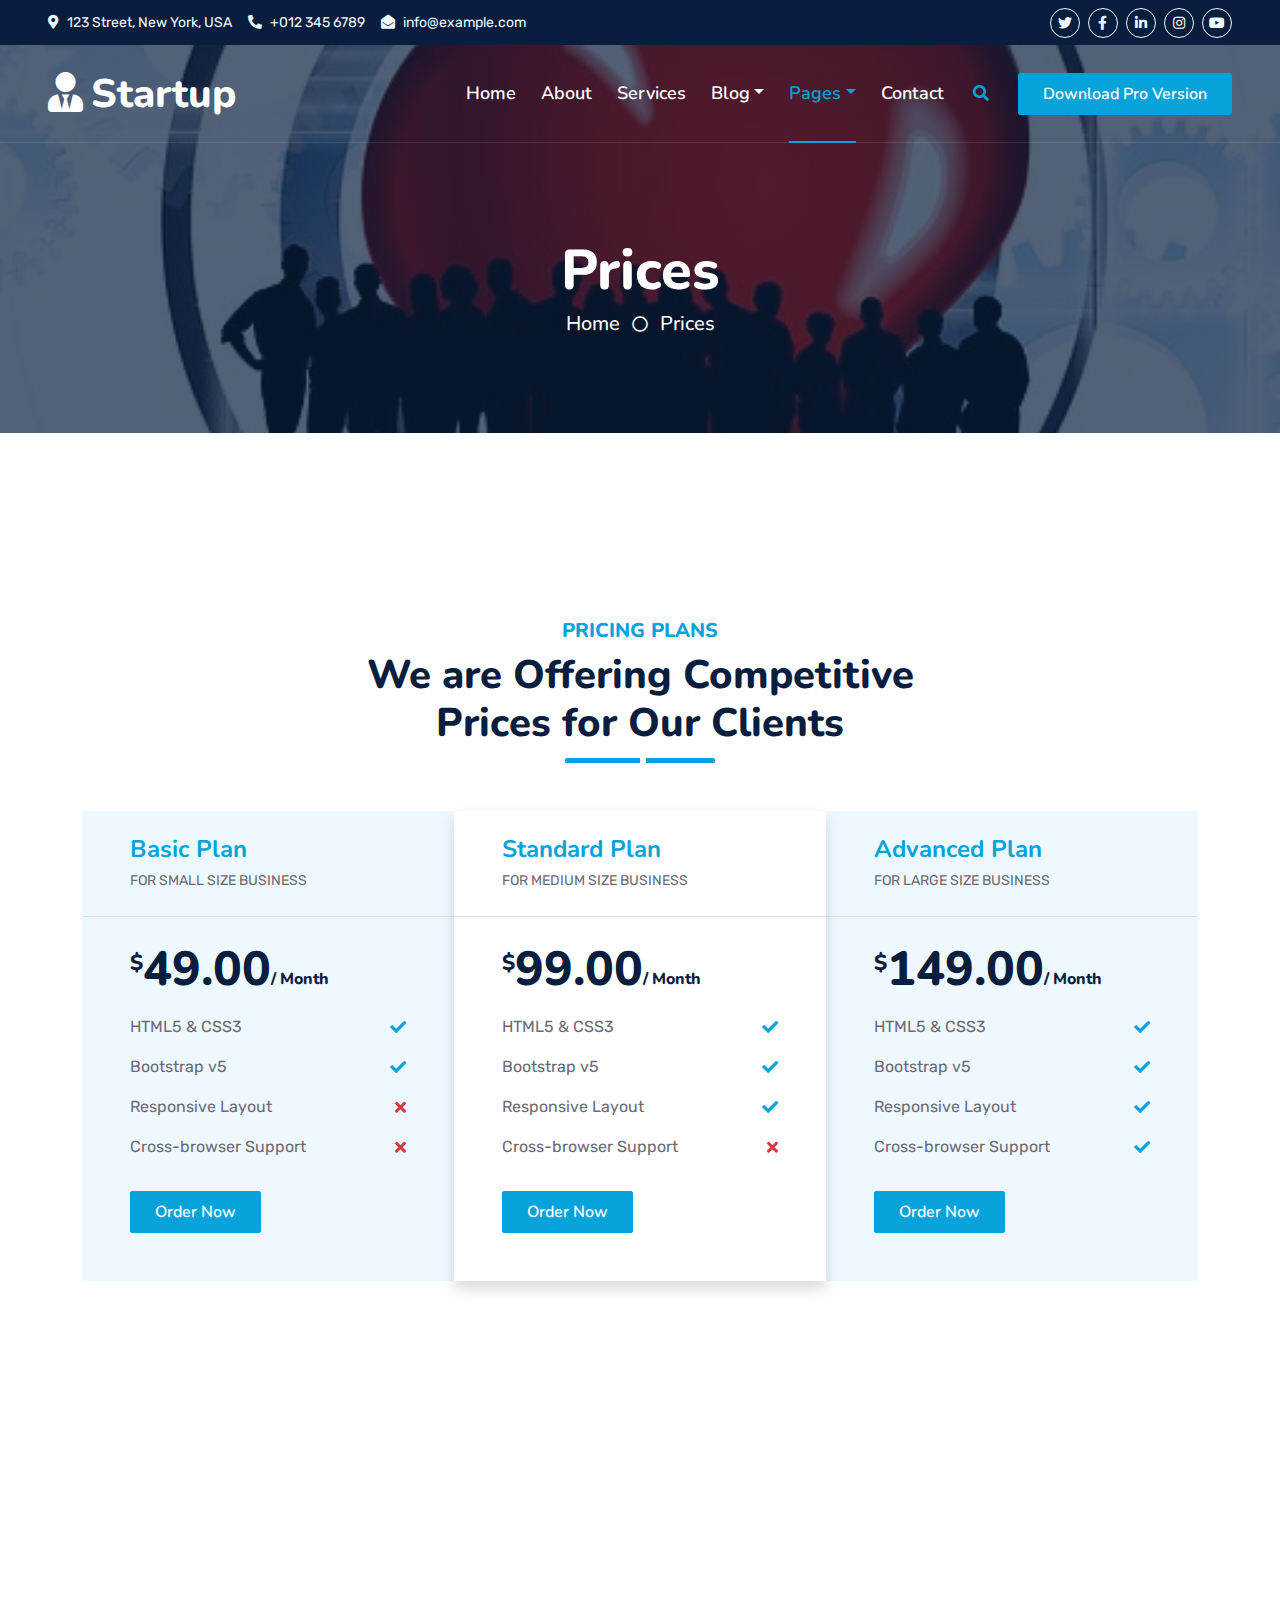
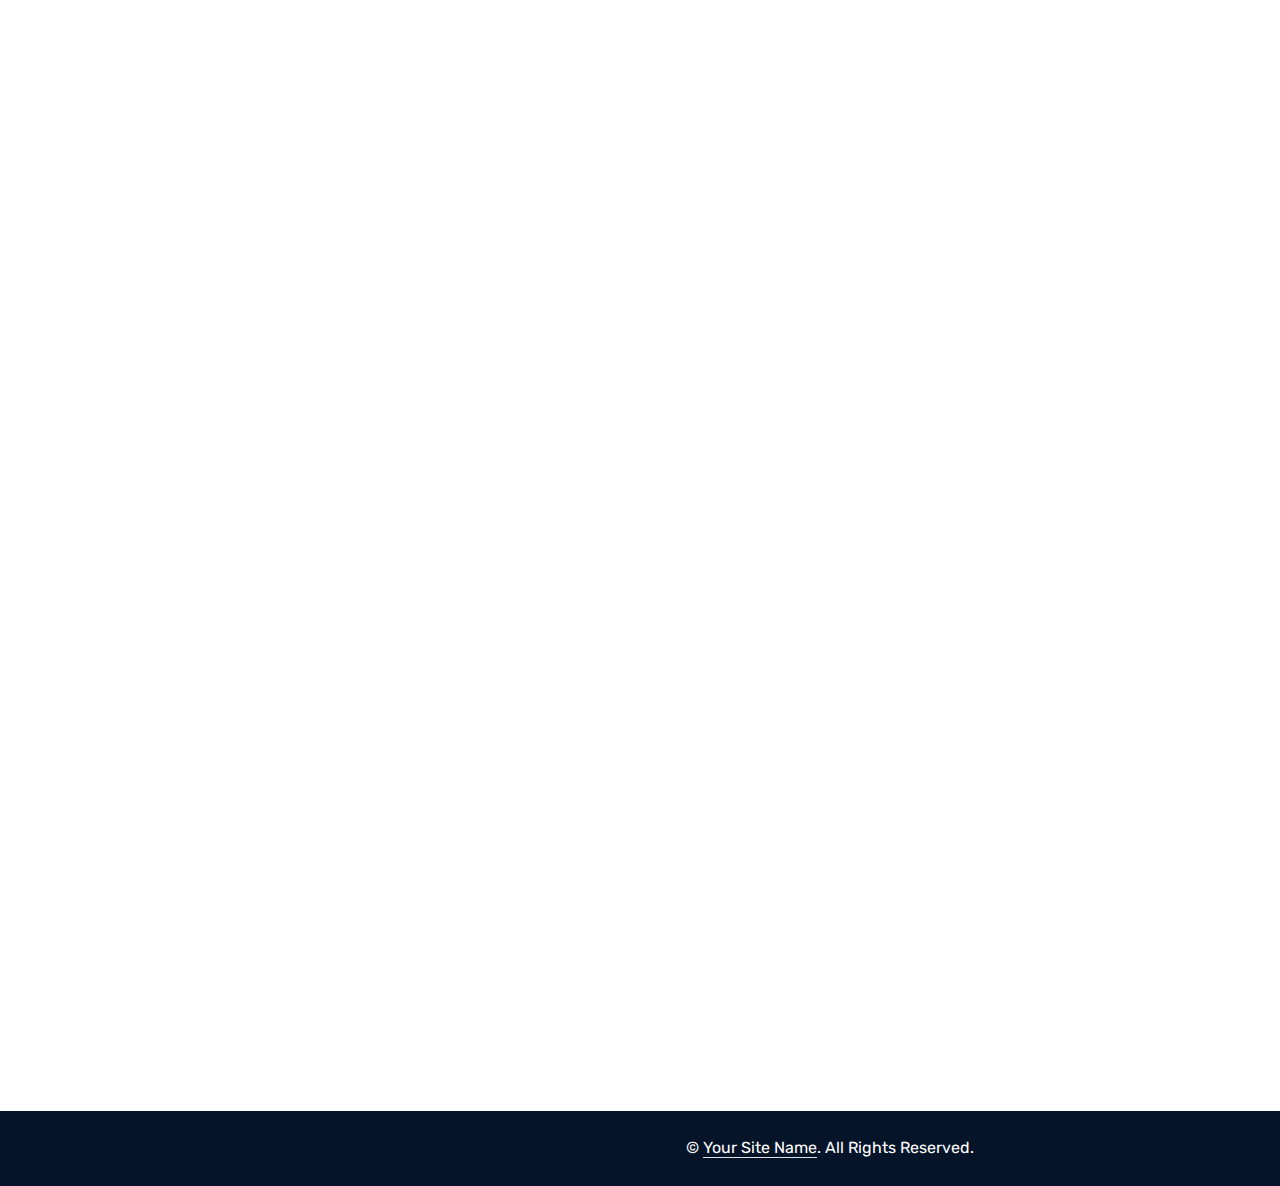
<file: price.html>
<!DOCTYPE html>
<html lang="en">

<head>
    <meta charset="utf-8">
    <title>Save & Insure </title>
    <meta content="width=device-width, initial-scale=1.0" name="viewport">
    <meta content="Free HTML Templates" name="keywords">
    <meta content="Free HTML Templates" name="description">

    <!-- Favicon -->
    <link href="img/favicon.ico" rel="icon">

    <!-- Google Web Fonts -->
    <link rel="preconnect" href="https://fonts.googleapis.com">
    <link rel="preconnect" href="https://fonts.gstatic.com" crossorigin>
    <link href="https://fonts.googleapis.com/css2?family=Nunito:wght@400;600;700;800&family=Rubik:wght@400;500;600;700&display=swap" rel="stylesheet">

    <!-- Icon Font Stylesheet -->
    <link href="https://cdnjs.cloudflare.com/ajax/libs/font-awesome/5.10.0/css/all.min.css" rel="stylesheet">
    <link href="https://cdn.jsdelivr.net/npm/bootstrap-icons@1.4.1/font/bootstrap-icons.css" rel="stylesheet">

    <!-- Libraries Stylesheet -->
    <link href="lib/owlcarousel/assets/owl.carousel.min.css" rel="stylesheet">
    <link href="lib/animate/animate.min.css" rel="stylesheet">

    <!-- Customized Bootstrap Stylesheet -->
    <link href="css/bootstrap.min.css" rel="stylesheet">

    <!-- Template Stylesheet -->
    <link href="css/style.css" rel="stylesheet">
</head>

<body>
    <!-- Spinner Start -->
    <div id="spinner" class="show bg-white position-fixed translate-middle w-100 vh-100 top-50 start-50 d-flex align-items-center justify-content-center">
        <div class="spinner"></div>
    </div>
    <!-- Spinner End -->


    <!-- Topbar Start -->
    <div class="container-fluid bg-dark px-5 d-none d-lg-block">
        <div class="row gx-0">
            <div class="col-lg-8 text-center text-lg-start mb-2 mb-lg-0">
                <div class="d-inline-flex align-items-center" style="height: 45px;">
                    <small class="me-3 text-light"><i class="fa fa-map-marker-alt me-2"></i>123 Street, New York, USA</small>
                    <small class="me-3 text-light"><i class="fa fa-phone-alt me-2"></i>+012 345 6789</small>
                    <small class="text-light"><i class="fa fa-envelope-open me-2"></i>info@example.com</small>
                </div>
            </div>
            <div class="col-lg-4 text-center text-lg-end">
                <div class="d-inline-flex align-items-center" style="height: 45px;">
                    <a class="btn btn-sm btn-outline-light btn-sm-square rounded-circle me-2" href=""><i class="fab fa-twitter fw-normal"></i></a>
                    <a class="btn btn-sm btn-outline-light btn-sm-square rounded-circle me-2" href=""><i class="fab fa-facebook-f fw-normal"></i></a>
                    <a class="btn btn-sm btn-outline-light btn-sm-square rounded-circle me-2" href=""><i class="fab fa-linkedin-in fw-normal"></i></a>
                    <a class="btn btn-sm btn-outline-light btn-sm-square rounded-circle me-2" href=""><i class="fab fa-instagram fw-normal"></i></a>
                    <a class="btn btn-sm btn-outline-light btn-sm-square rounded-circle" href=""><i class="fab fa-youtube fw-normal"></i></a>
                </div>
            </div>
        </div>
    </div>
    <!-- Topbar End -->


    <!-- Navbar Start -->
    <div class="container-fluid position-relative p-0">
        <nav class="navbar navbar-expand-lg navbar-dark px-5 py-3 py-lg-0">
            <a href="index.html" class="navbar-brand p-0">
                <h1 class="m-0"><i class="fa fa-user-tie me-2"></i>Startup</h1>
            </a>
            <button class="navbar-toggler" type="button" data-bs-toggle="collapse" data-bs-target="#navbarCollapse">
                <span class="fa fa-bars"></span>
            </button>
            <div class="collapse navbar-collapse" id="navbarCollapse">
                <div class="navbar-nav ms-auto py-0">
                    <a href="index.html" class="nav-item nav-link">Home</a>
                    <a href="about.html" class="nav-item nav-link">About</a>
                    <a href="service.html" class="nav-item nav-link">Services</a>
                    <div class="nav-item dropdown">
                        <a href="#" class="nav-link dropdown-toggle" data-bs-toggle="dropdown">Blog</a>
                        <div class="dropdown-menu m-0">
                            <a href="blog.html" class="dropdown-item">Blog Grid</a>
                            <a href="detail.html" class="dropdown-item">Blog Detail</a>
                        </div>
                    </div>
                    <div class="nav-item dropdown">
                        <a href="#" class="nav-link dropdown-toggle active" data-bs-toggle="dropdown">Pages</a>
                        <div class="dropdown-menu m-0">
                            <a href="price.html" class="dropdown-item active">Pricing Plan</a>
                            <a href="feature.html" class="dropdown-item">Our features</a>
                            <a href="team.html" class="dropdown-item">Team Members</a>
                            <a href="testimonial.html" class="dropdown-item">Testimonial</a>
                            <a href="quote.html" class="dropdown-item">Free Quote</a>
                        </div>
                    </div>
                    <a href="contact.html" class="nav-item nav-link">Contact</a>
                </div>
                <butaton type="button" class="btn text-primary ms-3" data-bs-toggle="modal" data-bs-target="#searchModal"><i class="fa fa-search"></i></butaton>
                <a href="https://htmlcodex.com/startup-company-website-template" class="btn btn-primary py-2 px-4 ms-3">Download Pro Version</a>
            </div>
        </nav>

        <div class="container-fluid bg-primary py-5 bg-header" style="margin-bottom: 90px;">
            <div class="row py-5">
                <div class="col-12 pt-lg-5 mt-lg-5 text-center">
                    <h1 class="display-4 text-white animated zoomIn">Prices</h1>
                    <a href="" class="h5 text-white">Home</a>
                    <i class="far fa-circle text-white px-2"></i>
                    <a href="" class="h5 text-white">Prices</a>
                </div>
            </div>
        </div>
    </div>
    <!-- Navbar End -->


    <!-- Full Screen Search Start -->
    <div class="modal fade" id="searchModal" tabindex="-1">
        <div class="modal-dialog modal-fullscreen">
            <div class="modal-content" style="background: rgba(9, 30, 62, .7);">
                <div class="modal-header border-0">
                    <button type="button" class="btn bg-white btn-close" data-bs-dismiss="modal" aria-label="Close"></button>
                </div>
                <div class="modal-body d-flex align-items-center justify-content-center">
                    <div class="input-group" style="max-width: 600px;">
                        <input type="text" class="form-control bg-transparent border-primary p-3" placeholder="Type search keyword">
                        <button class="btn btn-primary px-4"><i class="bi bi-search"></i></button>
                    </div>
                </div>
            </div>
        </div>
    </div>
    <!-- Full Screen Search End -->


    <!-- Pricing Plan Start -->
    <div class="container-fluid py-5 wow fadeInUp" data-wow-delay="0.1s">
        <div class="container py-5">
            <div class="section-title text-center position-relative pb-3 mb-5 mx-auto" style="max-width: 600px;">
                <h5 class="fw-bold text-primary text-uppercase">Pricing Plans</h5>
                <h1 class="mb-0">We are Offering Competitive Prices for Our Clients</h1>
            </div>
            <div class="row g-0">
                <div class="col-lg-4 wow slideInUp" data-wow-delay="0.6s">
                    <div class="bg-light rounded">
                        <div class="border-bottom py-4 px-5 mb-4">
                            <h4 class="text-primary mb-1">Basic Plan</h4>
                            <small class="text-uppercase">For Small Size Business</small>
                        </div>
                        <div class="p-5 pt-0">
                            <h1 class="display-5 mb-3">
                                <small class="align-top" style="font-size: 22px; line-height: 45px;">$</small>49.00<small
                                    class="align-bottom" style="font-size: 16px; line-height: 40px;">/ Month</small>
                            </h1>
                            <div class="d-flex justify-content-between mb-3"><span>HTML5 & CSS3</span><i class="fa fa-check text-primary pt-1"></i></div>
                            <div class="d-flex justify-content-between mb-3"><span>Bootstrap v5</span><i class="fa fa-check text-primary pt-1"></i></div>
                            <div class="d-flex justify-content-between mb-3"><span>Responsive Layout</span><i class="fa fa-times text-danger pt-1"></i></div>
                            <div class="d-flex justify-content-between mb-2"><span>Cross-browser Support</span><i class="fa fa-times text-danger pt-1"></i></div>
                            <a href="" class="btn btn-primary py-2 px-4 mt-4">Order Now</a>
                        </div>
                    </div>
                </div>
                <div class="col-lg-4 wow slideInUp" data-wow-delay="0.3s">
                    <div class="bg-white rounded shadow position-relative" style="z-index: 1;">
                        <div class="border-bottom py-4 px-5 mb-4">
                            <h4 class="text-primary mb-1">Standard Plan</h4>
                            <small class="text-uppercase">For Medium Size Business</small>
                        </div>
                        <div class="p-5 pt-0">
                            <h1 class="display-5 mb-3">
                                <small class="align-top" style="font-size: 22px; line-height: 45px;">$</small>99.00<small
                                    class="align-bottom" style="font-size: 16px; line-height: 40px;">/ Month</small>
                            </h1>
                            <div class="d-flex justify-content-between mb-3"><span>HTML5 & CSS3</span><i class="fa fa-check text-primary pt-1"></i></div>
                            <div class="d-flex justify-content-between mb-3"><span>Bootstrap v5</span><i class="fa fa-check text-primary pt-1"></i></div>
                            <div class="d-flex justify-content-between mb-3"><span>Responsive Layout</span><i class="fa fa-check text-primary pt-1"></i></div>
                            <div class="d-flex justify-content-between mb-2"><span>Cross-browser Support</span><i class="fa fa-times text-danger pt-1"></i></div>
                            <a href="" class="btn btn-primary py-2 px-4 mt-4">Order Now</a>
                        </div>
                    </div>
                </div>
                <div class="col-lg-4 wow slideInUp" data-wow-delay="0.9s">
                    <div class="bg-light rounded">
                        <div class="border-bottom py-4 px-5 mb-4">
                            <h4 class="text-primary mb-1">Advanced Plan</h4>
                            <small class="text-uppercase">For Large Size Business</small>
                        </div>
                        <div class="p-5 pt-0">
                            <h1 class="display-5 mb-3">
                                <small class="align-top" style="font-size: 22px; line-height: 45px;">$</small>149.00<small
                                    class="align-bottom" style="font-size: 16px; line-height: 40px;">/ Month</small>
                            </h1>
                            <div class="d-flex justify-content-between mb-3"><span>HTML5 & CSS3</span><i class="fa fa-check text-primary pt-1"></i></div>
                            <div class="d-flex justify-content-between mb-3"><span>Bootstrap v5</span><i class="fa fa-check text-primary pt-1"></i></div>
                            <div class="d-flex justify-content-between mb-3"><span>Responsive Layout</span><i class="fa fa-check text-primary pt-1"></i></div>
                            <div class="d-flex justify-content-between mb-2"><span>Cross-browser Support</span><i class="fa fa-check text-primary pt-1"></i></div>
                            <a href="" class="btn btn-primary py-2 px-4 mt-4">Order Now</a>
                        </div>
                    </div>
                </div>
            </div>
        </div>
    </div>
    <!-- Pricing Plan End -->


    <!-- Quote Start -->
    <div class="container-fluid py-5 wow fadeInUp" data-wow-delay="0.1s">
        <div class="container py-5">
            <div class="row g-5">
                <div class="col-lg-7">
                    <div class="section-title position-relative pb-3 mb-5">
                        <h5 class="fw-bold text-primary text-uppercase">Request A Quote</h5>
                        <h1 class="mb-0">Need A Free Quote? Please Feel Free to Contact Us</h1>
                    </div>
                    <div class="row gx-3">
                        <div class="col-sm-6 wow zoomIn" data-wow-delay="0.2s">
                            <h5 class="mb-4"><i class="fa fa-reply text-primary me-3"></i>Reply within 24 hours</h5>
                        </div>
                        <div class="col-sm-6 wow zoomIn" data-wow-delay="0.4s">
                            <h5 class="mb-4"><i class="fa fa-phone-alt text-primary me-3"></i>24 hrs telephone support</h5>
                        </div>
                    </div>
                    <p class="mb-4">Eirmod sed tempor lorem ut dolores. Aliquyam sit sadipscing kasd ipsum. Dolor ea et dolore et at sea ea at dolor, justo ipsum duo rebum sea invidunt voluptua. Eos vero eos vero ea et dolore eirmod et. Dolores diam duo invidunt lorem. Elitr ut dolores magna sit. Sea dolore sanctus sed et. Takimata takimata sanctus sed.</p>
                    <div class="d-flex align-items-center mt-2 wow zoomIn" data-wow-delay="0.6s">
                        <div class="bg-primary d-flex align-items-center justify-content-center rounded" style="width: 60px; height: 60px;">
                            <i class="fa fa-phone-alt text-white"></i>
                        </div>
                        <div class="ps-4">
                            <h5 class="mb-2">Call to ask any question</h5>
                            <h4 class="text-primary mb-0">+012 345 6789</h4>
                        </div>
                    </div>
                </div>
                <div class="col-lg-5">
                    <div class="bg-primary rounded h-100 d-flex align-items-center p-5 wow zoomIn" data-wow-delay="0.9s">
                        <form>
                            <div class="row g-3">
                                <div class="col-xl-12">
                                    <input type="text" class="form-control bg-light border-0" placeholder="Your Name" style="height: 55px;">
                                </div>
                                <div class="col-12">
                                    <input type="email" class="form-control bg-light border-0" placeholder="Your Email" style="height: 55px;">
                                </div>
                                <div class="col-12">
                                    <select class="form-select bg-light border-0" style="height: 55px;">
                                        <option selected>Select A Service</option>
                                        <option value="1">Service 1</option>
                                        <option value="2">Service 2</option>
                                        <option value="3">Service 3</option>
                                    </select>
                                </div>
                                <div class="col-12">
                                    <textarea class="form-control bg-light border-0" rows="3" placeholder="Message"></textarea>
                                </div>
                                <div class="col-12">
                                    <button class="btn btn-dark w-100 py-3" type="submit">Request A Quote</button>
                                </div>
                            </div>
                        </form>
                    </div>
                </div>
            </div>
        </div>
    </div>
    <!-- Quote End -->


    <!-- Vendor Start -->
    <div class="container-fluid py-5 wow fadeInUp" data-wow-delay="0.1s">
        <div class="container py-5 mb-5">
            <div class="bg-white">
                <div class="owl-carousel vendor-carousel">
                    <img src="img/vendor-1.jpg" alt="">
                    <img src="img/vendor-2.jpg" alt="">
                    <img src="img/vendor-3.jpg" alt="">
                    <img src="img/vendor-4.jpg" alt="">
                    <img src="img/vendor-5.jpg" alt="">
                    <img src="img/vendor-6.jpg" alt="">
                    <img src="img/vendor-7.jpg" alt="">
                    <img src="img/vendor-8.jpg" alt="">
                    <img src="img/vendor-9.jpg" alt="">
                </div>
            </div>
        </div>
    </div>
    <!-- Vendor End -->
    

    <!-- Footer Start -->
    <div class="container-fluid bg-dark text-light mt-5 wow fadeInUp" data-wow-delay="0.1s">
        <div class="container">
            <div class="row gx-5">
                <div class="col-lg-4 col-md-6 footer-about">
                    <div class="d-flex flex-column align-items-center justify-content-center text-center h-100 bg-primary p-4">
                        <a href="index.html" class="navbar-brand">
                            <h1 class="m-0 text-white"><i class="fa fa-user-tie me-2"></i>Startup</h1>
                        </a>
                        <p class="mt-3 mb-4">Lorem diam sit erat dolor elitr et, diam lorem justo amet clita stet eos sit. Elitr dolor duo lorem, elitr clita ipsum sea. Diam amet erat lorem stet eos. Diam amet et kasd eos duo.</p>
                        <form action="">
                            <div class="input-group">
                                <input type="text" class="form-control border-white p-3" placeholder="Your Email">
                                <button class="btn btn-dark">Sign Up</button>
                            </div>
                        </form>
                    </div>
                </div>
                <div class="col-lg-8 col-md-6">
                    <div class="row gx-5">
                        <div class="col-lg-4 col-md-12 pt-5 mb-5">
                            <div class="section-title section-title-sm position-relative pb-3 mb-4">
                                <h3 class="text-light mb-0">Get In Touch</h3>
                            </div>
                            <div class="d-flex mb-2">
                                <i class="bi bi-geo-alt text-primary me-2"></i>
                                <p class="mb-0">123 Street, New York, USA</p>
                            </div>
                            <div class="d-flex mb-2">
                                <i class="bi bi-envelope-open text-primary me-2"></i>
                                <p class="mb-0">info@example.com</p>
                            </div>
                            <div class="d-flex mb-2">
                                <i class="bi bi-telephone text-primary me-2"></i>
                                <p class="mb-0">+012 345 67890</p>
                            </div>
                            <div class="d-flex mt-4">
                                <a class="btn btn-primary btn-square me-2" href="#"><i class="fab fa-twitter fw-normal"></i></a>
                                <a class="btn btn-primary btn-square me-2" href="#"><i class="fab fa-facebook-f fw-normal"></i></a>
                                <a class="btn btn-primary btn-square me-2" href="#"><i class="fab fa-linkedin-in fw-normal"></i></a>
                                <a class="btn btn-primary btn-square" href="#"><i class="fab fa-instagram fw-normal"></i></a>
                            </div>
                        </div>
                        <div class="col-lg-4 col-md-12 pt-0 pt-lg-5 mb-5">
                            <div class="section-title section-title-sm position-relative pb-3 mb-4">
                                <h3 class="text-light mb-0">Quick Links</h3>
                            </div>
                            <div class="link-animated d-flex flex-column justify-content-start">
                                <a class="text-light mb-2" href="#"><i class="bi bi-arrow-right text-primary me-2"></i>Home</a>
                                <a class="text-light mb-2" href="#"><i class="bi bi-arrow-right text-primary me-2"></i>About Us</a>
                                <a class="text-light mb-2" href="#"><i class="bi bi-arrow-right text-primary me-2"></i>Our Services</a>
                                <a class="text-light mb-2" href="#"><i class="bi bi-arrow-right text-primary me-2"></i>Meet The Team</a>
                                <a class="text-light mb-2" href="#"><i class="bi bi-arrow-right text-primary me-2"></i>Latest Blog</a>
                                <a class="text-light" href="#"><i class="bi bi-arrow-right text-primary me-2"></i>Contact Us</a>
                            </div>
                        </div>
                        <div class="col-lg-4 col-md-12 pt-0 pt-lg-5 mb-5">
                            <div class="section-title section-title-sm position-relative pb-3 mb-4">
                                <h3 class="text-light mb-0">Popular Links</h3>
                            </div>
                            <div class="link-animated d-flex flex-column justify-content-start">
                                <a class="text-light mb-2" href="#"><i class="bi bi-arrow-right text-primary me-2"></i>Home</a>
                                <a class="text-light mb-2" href="#"><i class="bi bi-arrow-right text-primary me-2"></i>About Us</a>
                                <a class="text-light mb-2" href="#"><i class="bi bi-arrow-right text-primary me-2"></i>Our Services</a>
                                <a class="text-light mb-2" href="#"><i class="bi bi-arrow-right text-primary me-2"></i>Meet The Team</a>
                                <a class="text-light mb-2" href="#"><i class="bi bi-arrow-right text-primary me-2"></i>Latest Blog</a>
                                <a class="text-light" href="#"><i class="bi bi-arrow-right text-primary me-2"></i>Contact Us</a>
                            </div>
                        </div>
                    </div>
                </div>
            </div>
        </div>
    </div>
    <div class="container-fluid text-white" style="background: #061429;">
        <div class="container text-center">
            <div class="row justify-content-end">
                <div class="col-lg-8 col-md-6">
                    <div class="d-flex align-items-center justify-content-center" style="height: 75px;">
                        <p class="mb-0">&copy; <a class="text-white border-bottom" href="#">Your Site Name</a>. All Rights Reserved.</p>
                    </div>
                </div>
            </div>
        </div>
    </div>
    <!-- Footer End -->


    <!-- Back to Top -->
    <a href="#" class="btn btn-lg btn-primary btn-lg-square rounded back-to-top"><i class="bi bi-arrow-up"></i></a>


    <!-- JavaScript Libraries -->
    <script src="https://code.jquery.com/jquery-3.4.1.min.js"></script>
    <script src="https://cdn.jsdelivr.net/npm/bootstrap@5.0.0/dist/js/bootstrap.bundle.min.js"></script>
    <script src="lib/wow/wow.min.js"></script>
    <script src="lib/easing/easing.min.js"></script>
    <script src="lib/waypoints/waypoints.min.js"></script>
    <script src="lib/counterup/counterup.min.js"></script>
    <script src="lib/owlcarousel/owl.carousel.min.js"></script>

    <!-- Template Javascript -->
    <script src="js/main.js"></script>
</body>

</html>
</file>
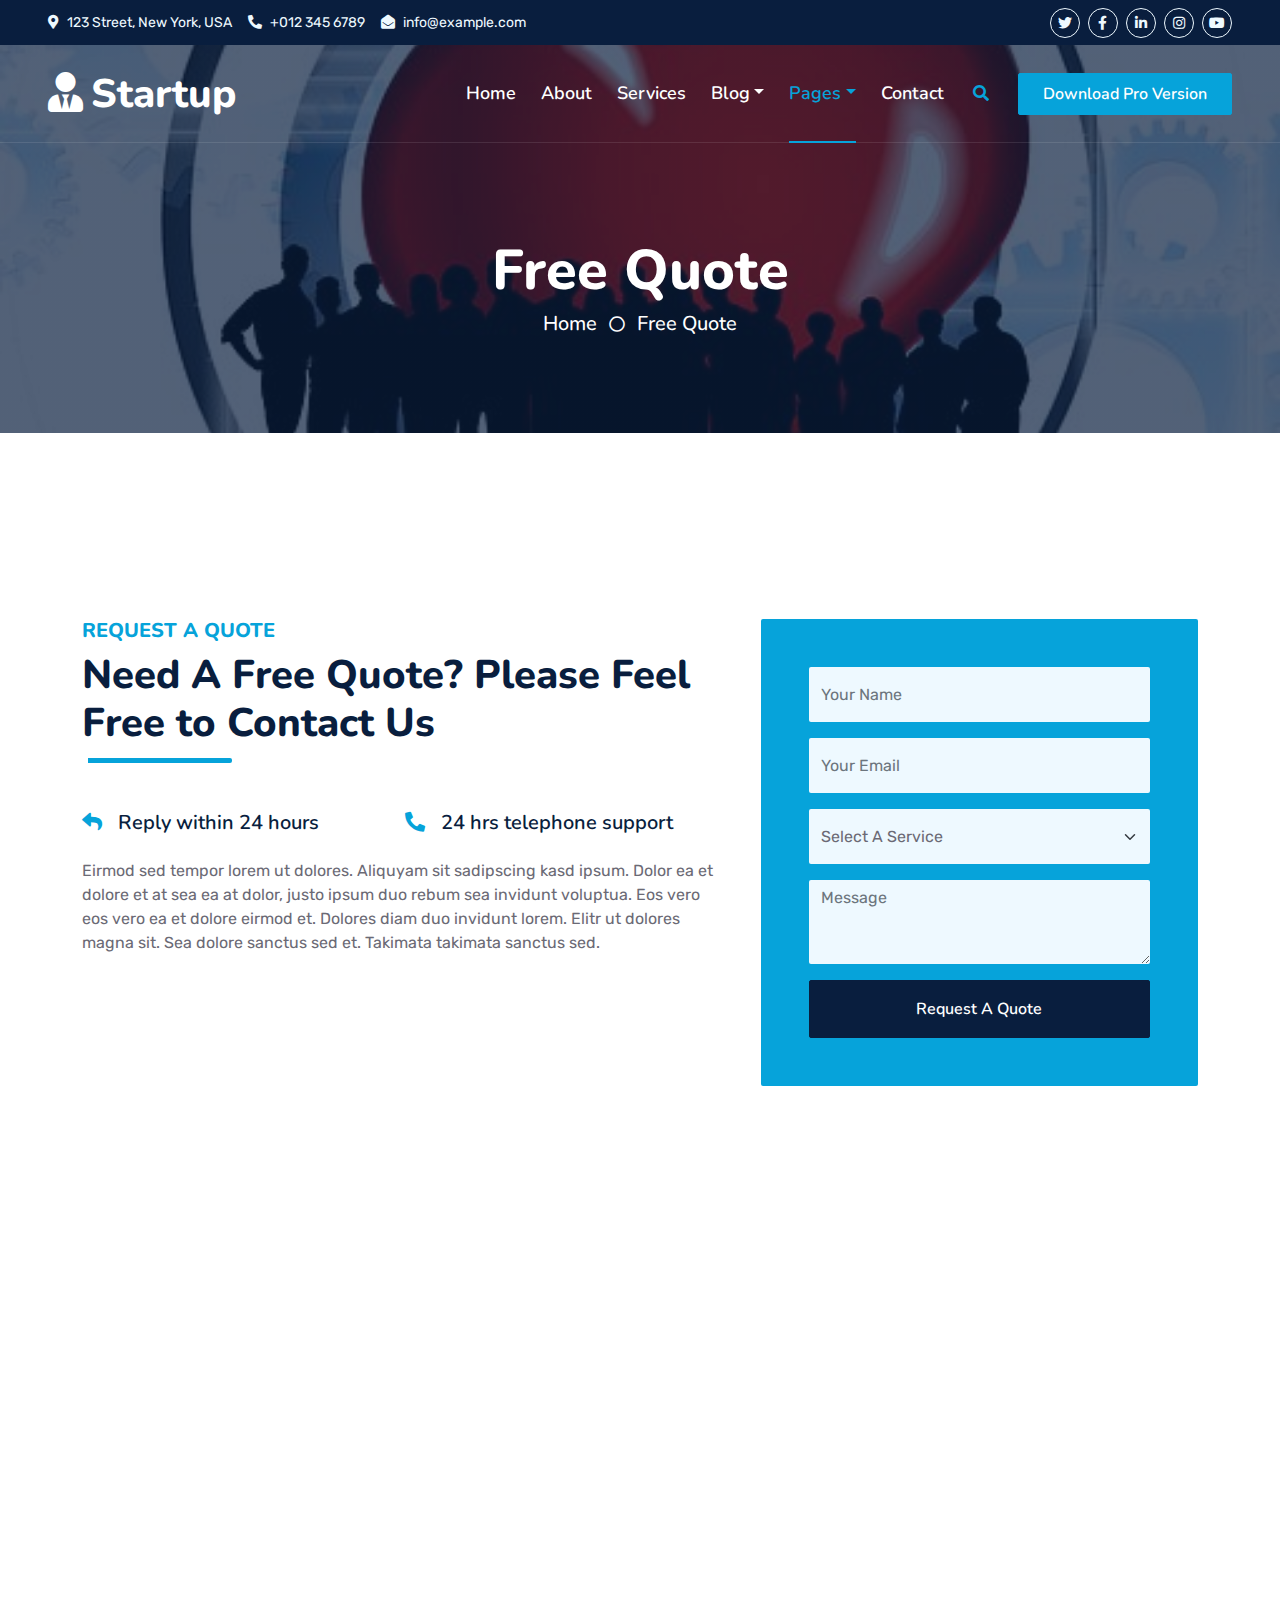
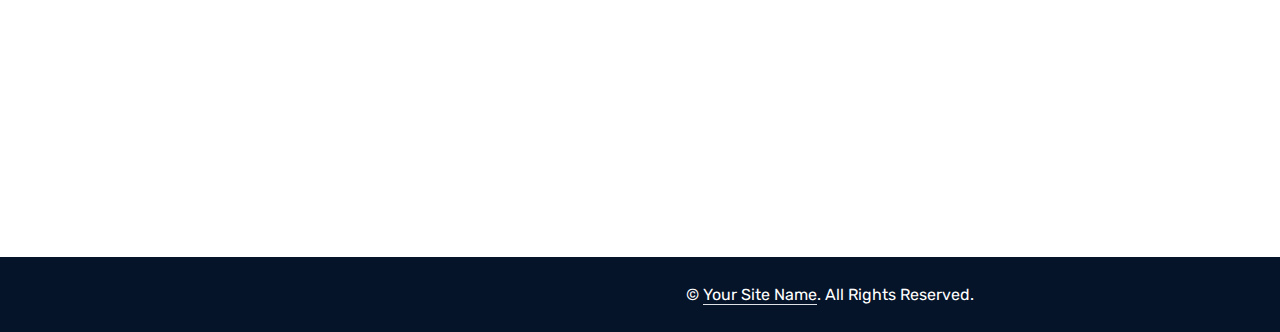
<file: quote.html>
<!DOCTYPE html>
<html lang="en">

<head>
    <meta charset="utf-8">
    <title>Save & Insure </title>
    <meta content="width=device-width, initial-scale=1.0" name="viewport">
    <meta content="Free HTML Templates" name="keywords">
    <meta content="Free HTML Templates" name="description">

    <!-- Favicon -->
    <link href="img/favicon.ico" rel="icon">

    <!-- Google Web Fonts -->
    <link rel="preconnect" href="https://fonts.googleapis.com">
    <link rel="preconnect" href="https://fonts.gstatic.com" crossorigin>
    <link href="https://fonts.googleapis.com/css2?family=Nunito:wght@400;600;700;800&family=Rubik:wght@400;500;600;700&display=swap" rel="stylesheet">

    <!-- Icon Font Stylesheet -->
    <link href="https://cdnjs.cloudflare.com/ajax/libs/font-awesome/5.10.0/css/all.min.css" rel="stylesheet">
    <link href="https://cdn.jsdelivr.net/npm/bootstrap-icons@1.4.1/font/bootstrap-icons.css" rel="stylesheet">

    <!-- Libraries Stylesheet -->
    <link href="lib/owlcarousel/assets/owl.carousel.min.css" rel="stylesheet">
    <link href="lib/animate/animate.min.css" rel="stylesheet">

    <!-- Customized Bootstrap Stylesheet -->
    <link href="css/bootstrap.min.css" rel="stylesheet">

    <!-- Template Stylesheet -->
    <link href="css/style.css" rel="stylesheet">
</head>

<body>
    <!-- Spinner Start -->
    <div id="spinner" class="show bg-white position-fixed translate-middle w-100 vh-100 top-50 start-50 d-flex align-items-center justify-content-center">
        <div class="spinner"></div>
    </div>
    <!-- Spinner End -->


    <!-- Topbar Start -->
    <div class="container-fluid bg-dark px-5 d-none d-lg-block">
        <div class="row gx-0">
            <div class="col-lg-8 text-center text-lg-start mb-2 mb-lg-0">
                <div class="d-inline-flex align-items-center" style="height: 45px;">
                    <small class="me-3 text-light"><i class="fa fa-map-marker-alt me-2"></i>123 Street, New York, USA</small>
                    <small class="me-3 text-light"><i class="fa fa-phone-alt me-2"></i>+012 345 6789</small>
                    <small class="text-light"><i class="fa fa-envelope-open me-2"></i>info@example.com</small>
                </div>
            </div>
            <div class="col-lg-4 text-center text-lg-end">
                <div class="d-inline-flex align-items-center" style="height: 45px;">
                    <a class="btn btn-sm btn-outline-light btn-sm-square rounded-circle me-2" href=""><i class="fab fa-twitter fw-normal"></i></a>
                    <a class="btn btn-sm btn-outline-light btn-sm-square rounded-circle me-2" href=""><i class="fab fa-facebook-f fw-normal"></i></a>
                    <a class="btn btn-sm btn-outline-light btn-sm-square rounded-circle me-2" href=""><i class="fab fa-linkedin-in fw-normal"></i></a>
                    <a class="btn btn-sm btn-outline-light btn-sm-square rounded-circle me-2" href=""><i class="fab fa-instagram fw-normal"></i></a>
                    <a class="btn btn-sm btn-outline-light btn-sm-square rounded-circle" href=""><i class="fab fa-youtube fw-normal"></i></a>
                </div>
            </div>
        </div>
    </div>
    <!-- Topbar End -->


    <!-- Navbar Start -->
    <div class="container-fluid position-relative p-0">
        <nav class="navbar navbar-expand-lg navbar-dark px-5 py-3 py-lg-0">
            <a href="index.html" class="navbar-brand p-0">
                <h1 class="m-0"><i class="fa fa-user-tie me-2"></i>Startup</h1>
            </a>
            <button class="navbar-toggler" type="button" data-bs-toggle="collapse" data-bs-target="#navbarCollapse">
                <span class="fa fa-bars"></span>
            </button>
            <div class="collapse navbar-collapse" id="navbarCollapse">
                <div class="navbar-nav ms-auto py-0">
                    <a href="index.html" class="nav-item nav-link">Home</a>
                    <a href="about.html" class="nav-item nav-link">About</a>
                    <a href="service.html" class="nav-item nav-link">Services</a>
                    <div class="nav-item dropdown">
                        <a href="#" class="nav-link dropdown-toggle" data-bs-toggle="dropdown">Blog</a>
                        <div class="dropdown-menu m-0">
                            <a href="blog.html" class="dropdown-item">Blog Grid</a>
                            <a href="detail.html" class="dropdown-item">Blog Detail</a>
                        </div>
                    </div>
                    <div class="nav-item dropdown">
                        <a href="#" class="nav-link dropdown-toggle active" data-bs-toggle="dropdown">Pages</a>
                        <div class="dropdown-menu m-0">
                            <a href="price.html" class="dropdown-item">Pricing Plan</a>
                            <a href="feature.html" class="dropdown-item">Our features</a>
                            <a href="team.html" class="dropdown-item">Team Members</a>
                            <a href="testimonial.html" class="dropdown-item">Testimonial</a>
                            <a href="quote.html" class="dropdown-item active">Free Quote</a>
                        </div>
                    </div>
                    <a href="contact.html" class="nav-item nav-link">Contact</a>
                </div>
                <butaton type="button" class="btn text-primary ms-3" data-bs-toggle="modal" data-bs-target="#searchModal"><i class="fa fa-search"></i></butaton>
                <a href="https://htmlcodex.com/startup-company-website-template" class="btn btn-primary py-2 px-4 ms-3">Download Pro Version</a>
            </div>
        </nav>

        <div class="container-fluid bg-primary py-5 bg-header" style="margin-bottom: 90px;">
            <div class="row py-5">
                <div class="col-12 pt-lg-5 mt-lg-5 text-center">
                    <h1 class="display-4 text-white animated zoomIn">Free Quote</h1>
                    <a href="" class="h5 text-white">Home</a>
                    <i class="far fa-circle text-white px-2"></i>
                    <a href="" class="h5 text-white">Free Quote</a>
                </div>
            </div>
        </div>
    </div>
    <!-- Navbar End -->


    <!-- Full Screen Search Start -->
    <div class="modal fade" id="searchModal" tabindex="-1">
        <div class="modal-dialog modal-fullscreen">
            <div class="modal-content" style="background: rgba(9, 30, 62, .7);">
                <div class="modal-header border-0">
                    <button type="button" class="btn bg-white btn-close" data-bs-dismiss="modal" aria-label="Close"></button>
                </div>
                <div class="modal-body d-flex align-items-center justify-content-center">
                    <div class="input-group" style="max-width: 600px;">
                        <input type="text" class="form-control bg-transparent border-primary p-3" placeholder="Type search keyword">
                        <button class="btn btn-primary px-4"><i class="bi bi-search"></i></button>
                    </div>
                </div>
            </div>
        </div>
    </div>
    <!-- Full Screen Search End -->


    <!-- Quote Start -->
    <div class="container-fluid py-5 wow fadeInUp" data-wow-delay="0.1s">
        <div class="container py-5">
            <div class="row g-5">
                <div class="col-lg-7">
                    <div class="section-title position-relative pb-3 mb-5">
                        <h5 class="fw-bold text-primary text-uppercase">Request A Quote</h5>
                        <h1 class="mb-0">Need A Free Quote? Please Feel Free to Contact Us</h1>
                    </div>
                    <div class="row gx-3">
                        <div class="col-sm-6 wow zoomIn" data-wow-delay="0.2s">
                            <h5 class="mb-4"><i class="fa fa-reply text-primary me-3"></i>Reply within 24 hours</h5>
                        </div>
                        <div class="col-sm-6 wow zoomIn" data-wow-delay="0.4s">
                            <h5 class="mb-4"><i class="fa fa-phone-alt text-primary me-3"></i>24 hrs telephone support</h5>
                        </div>
                    </div>
                    <p class="mb-4">Eirmod sed tempor lorem ut dolores. Aliquyam sit sadipscing kasd ipsum. Dolor ea et dolore et at sea ea at dolor, justo ipsum duo rebum sea invidunt voluptua. Eos vero eos vero ea et dolore eirmod et. Dolores diam duo invidunt lorem. Elitr ut dolores magna sit. Sea dolore sanctus sed et. Takimata takimata sanctus sed.</p>
                    <div class="d-flex align-items-center mt-2 wow zoomIn" data-wow-delay="0.6s">
                        <div class="bg-primary d-flex align-items-center justify-content-center rounded" style="width: 60px; height: 60px;">
                            <i class="fa fa-phone-alt text-white"></i>
                        </div>
                        <div class="ps-4">
                            <h5 class="mb-2">Call to ask any question</h5>
                            <h4 class="text-primary mb-0">+012 345 6789</h4>
                        </div>
                    </div>
                </div>
                <div class="col-lg-5">
                    <div class="bg-primary rounded h-100 d-flex align-items-center p-5 wow zoomIn" data-wow-delay="0.9s">
                        <form>
                            <div class="row g-3">
                                <div class="col-xl-12">
                                    <input type="text" class="form-control bg-light border-0" placeholder="Your Name" style="height: 55px;">
                                </div>
                                <div class="col-12">
                                    <input type="email" class="form-control bg-light border-0" placeholder="Your Email" style="height: 55px;">
                                </div>
                                <div class="col-12">
                                    <select class="form-select bg-light border-0" style="height: 55px;">
                                        <option selected>Select A Service</option>
                                        <option value="1">Service 1</option>
                                        <option value="2">Service 2</option>
                                        <option value="3">Service 3</option>
                                    </select>
                                </div>
                                <div class="col-12">
                                    <textarea class="form-control bg-light border-0" rows="3" placeholder="Message"></textarea>
                                </div>
                                <div class="col-12">
                                    <button class="btn btn-dark w-100 py-3" type="submit">Request A Quote</button>
                                </div>
                            </div>
                        </form>
                    </div>
                </div>
            </div>
        </div>
    </div>
    <!-- Quote End -->


    <!-- Vendor Start -->
    <div class="container-fluid py-5 wow fadeInUp" data-wow-delay="0.1s">
        <div class="container py-5 mb-5">
            <div class="bg-white">
                <div class="owl-carousel vendor-carousel">
                    <img src="img/vendor-1.jpg" alt="">
                    <img src="img/vendor-2.jpg" alt="">
                    <img src="img/vendor-3.jpg" alt="">
                    <img src="img/vendor-4.jpg" alt="">
                    <img src="img/vendor-5.jpg" alt="">
                    <img src="img/vendor-6.jpg" alt="">
                    <img src="img/vendor-7.jpg" alt="">
                    <img src="img/vendor-8.jpg" alt="">
                    <img src="img/vendor-9.jpg" alt="">
                </div>
            </div>
        </div>
    </div>
    <!-- Vendor End -->
    

    <!-- Footer Start -->
    <div class="container-fluid bg-dark text-light mt-5 wow fadeInUp" data-wow-delay="0.1s">
        <div class="container">
            <div class="row gx-5">
                <div class="col-lg-4 col-md-6 footer-about">
                    <div class="d-flex flex-column align-items-center justify-content-center text-center h-100 bg-primary p-4">
                        <a href="index.html" class="navbar-brand">
                            <h1 class="m-0 text-white"><i class="fa fa-user-tie me-2"></i>Startup</h1>
                        </a>
                        <p class="mt-3 mb-4">Lorem diam sit erat dolor elitr et, diam lorem justo amet clita stet eos sit. Elitr dolor duo lorem, elitr clita ipsum sea. Diam amet erat lorem stet eos. Diam amet et kasd eos duo.</p>
                        <form action="">
                            <div class="input-group">
                                <input type="text" class="form-control border-white p-3" placeholder="Your Email">
                                <button class="btn btn-dark">Sign Up</button>
                            </div>
                        </form>
                    </div>
                </div>
                <div class="col-lg-8 col-md-6">
                    <div class="row gx-5">
                        <div class="col-lg-4 col-md-12 pt-5 mb-5">
                            <div class="section-title section-title-sm position-relative pb-3 mb-4">
                                <h3 class="text-light mb-0">Get In Touch</h3>
                            </div>
                            <div class="d-flex mb-2">
                                <i class="bi bi-geo-alt text-primary me-2"></i>
                                <p class="mb-0">123 Street, New York, USA</p>
                            </div>
                            <div class="d-flex mb-2">
                                <i class="bi bi-envelope-open text-primary me-2"></i>
                                <p class="mb-0">info@example.com</p>
                            </div>
                            <div class="d-flex mb-2">
                                <i class="bi bi-telephone text-primary me-2"></i>
                                <p class="mb-0">+012 345 67890</p>
                            </div>
                            <div class="d-flex mt-4">
                                <a class="btn btn-primary btn-square me-2" href="#"><i class="fab fa-twitter fw-normal"></i></a>
                                <a class="btn btn-primary btn-square me-2" href="#"><i class="fab fa-facebook-f fw-normal"></i></a>
                                <a class="btn btn-primary btn-square me-2" href="#"><i class="fab fa-linkedin-in fw-normal"></i></a>
                                <a class="btn btn-primary btn-square" href="#"><i class="fab fa-instagram fw-normal"></i></a>
                            </div>
                        </div>
                        <div class="col-lg-4 col-md-12 pt-0 pt-lg-5 mb-5">
                            <div class="section-title section-title-sm position-relative pb-3 mb-4">
                                <h3 class="text-light mb-0">Quick Links</h3>
                            </div>
                            <div class="link-animated d-flex flex-column justify-content-start">
                                <a class="text-light mb-2" href="#"><i class="bi bi-arrow-right text-primary me-2"></i>Home</a>
                                <a class="text-light mb-2" href="#"><i class="bi bi-arrow-right text-primary me-2"></i>About Us</a>
                                <a class="text-light mb-2" href="#"><i class="bi bi-arrow-right text-primary me-2"></i>Our Services</a>
                                <a class="text-light mb-2" href="#"><i class="bi bi-arrow-right text-primary me-2"></i>Meet The Team</a>
                                <a class="text-light mb-2" href="#"><i class="bi bi-arrow-right text-primary me-2"></i>Latest Blog</a>
                                <a class="text-light" href="#"><i class="bi bi-arrow-right text-primary me-2"></i>Contact Us</a>
                            </div>
                        </div>
                        <div class="col-lg-4 col-md-12 pt-0 pt-lg-5 mb-5">
                            <div class="section-title section-title-sm position-relative pb-3 mb-4">
                                <h3 class="text-light mb-0">Popular Links</h3>
                            </div>
                            <div class="link-animated d-flex flex-column justify-content-start">
                                <a class="text-light mb-2" href="#"><i class="bi bi-arrow-right text-primary me-2"></i>Home</a>
                                <a class="text-light mb-2" href="#"><i class="bi bi-arrow-right text-primary me-2"></i>About Us</a>
                                <a class="text-light mb-2" href="#"><i class="bi bi-arrow-right text-primary me-2"></i>Our Services</a>
                                <a class="text-light mb-2" href="#"><i class="bi bi-arrow-right text-primary me-2"></i>Meet The Team</a>
                                <a class="text-light mb-2" href="#"><i class="bi bi-arrow-right text-primary me-2"></i>Latest Blog</a>
                                <a class="text-light" href="#"><i class="bi bi-arrow-right text-primary me-2"></i>Contact Us</a>
                            </div>
                        </div>
                    </div>
                </div>
            </div>
        </div>
    </div>
    <div class="container-fluid text-white" style="background: #061429;">
        <div class="container text-center">
            <div class="row justify-content-end">
                <div class="col-lg-8 col-md-6">
                    <div class="d-flex align-items-center justify-content-center" style="height: 75px;">
                        <p class="mb-0">&copy; <a class="text-white border-bottom" href="#">Your Site Name</a>. All Rights Reserved. 
						
					</p>
                    </div>
                </div>
            </div>
        </div>
    </div>
    <!-- Footer End -->


    <!-- Back to Top -->
    <a href="#" class="btn btn-lg btn-primary btn-lg-square rounded back-to-top"><i class="bi bi-arrow-up"></i></a>


    <!-- JavaScript Libraries -->
    <script src="https://code.jquery.com/jquery-3.4.1.min.js"></script>
    <script src="https://cdn.jsdelivr.net/npm/bootstrap@5.0.0/dist/js/bootstrap.bundle.min.js"></script>
    <script src="lib/wow/wow.min.js"></script>
    <script src="lib/easing/easing.min.js"></script>
    <script src="lib/waypoints/waypoints.min.js"></script>
    <script src="lib/counterup/counterup.min.js"></script>
    <script src="lib/owlcarousel/owl.carousel.min.js"></script>

    <!-- Template Javascript -->
    <script src="js/main.js"></script>
</body>

</html>
</file>
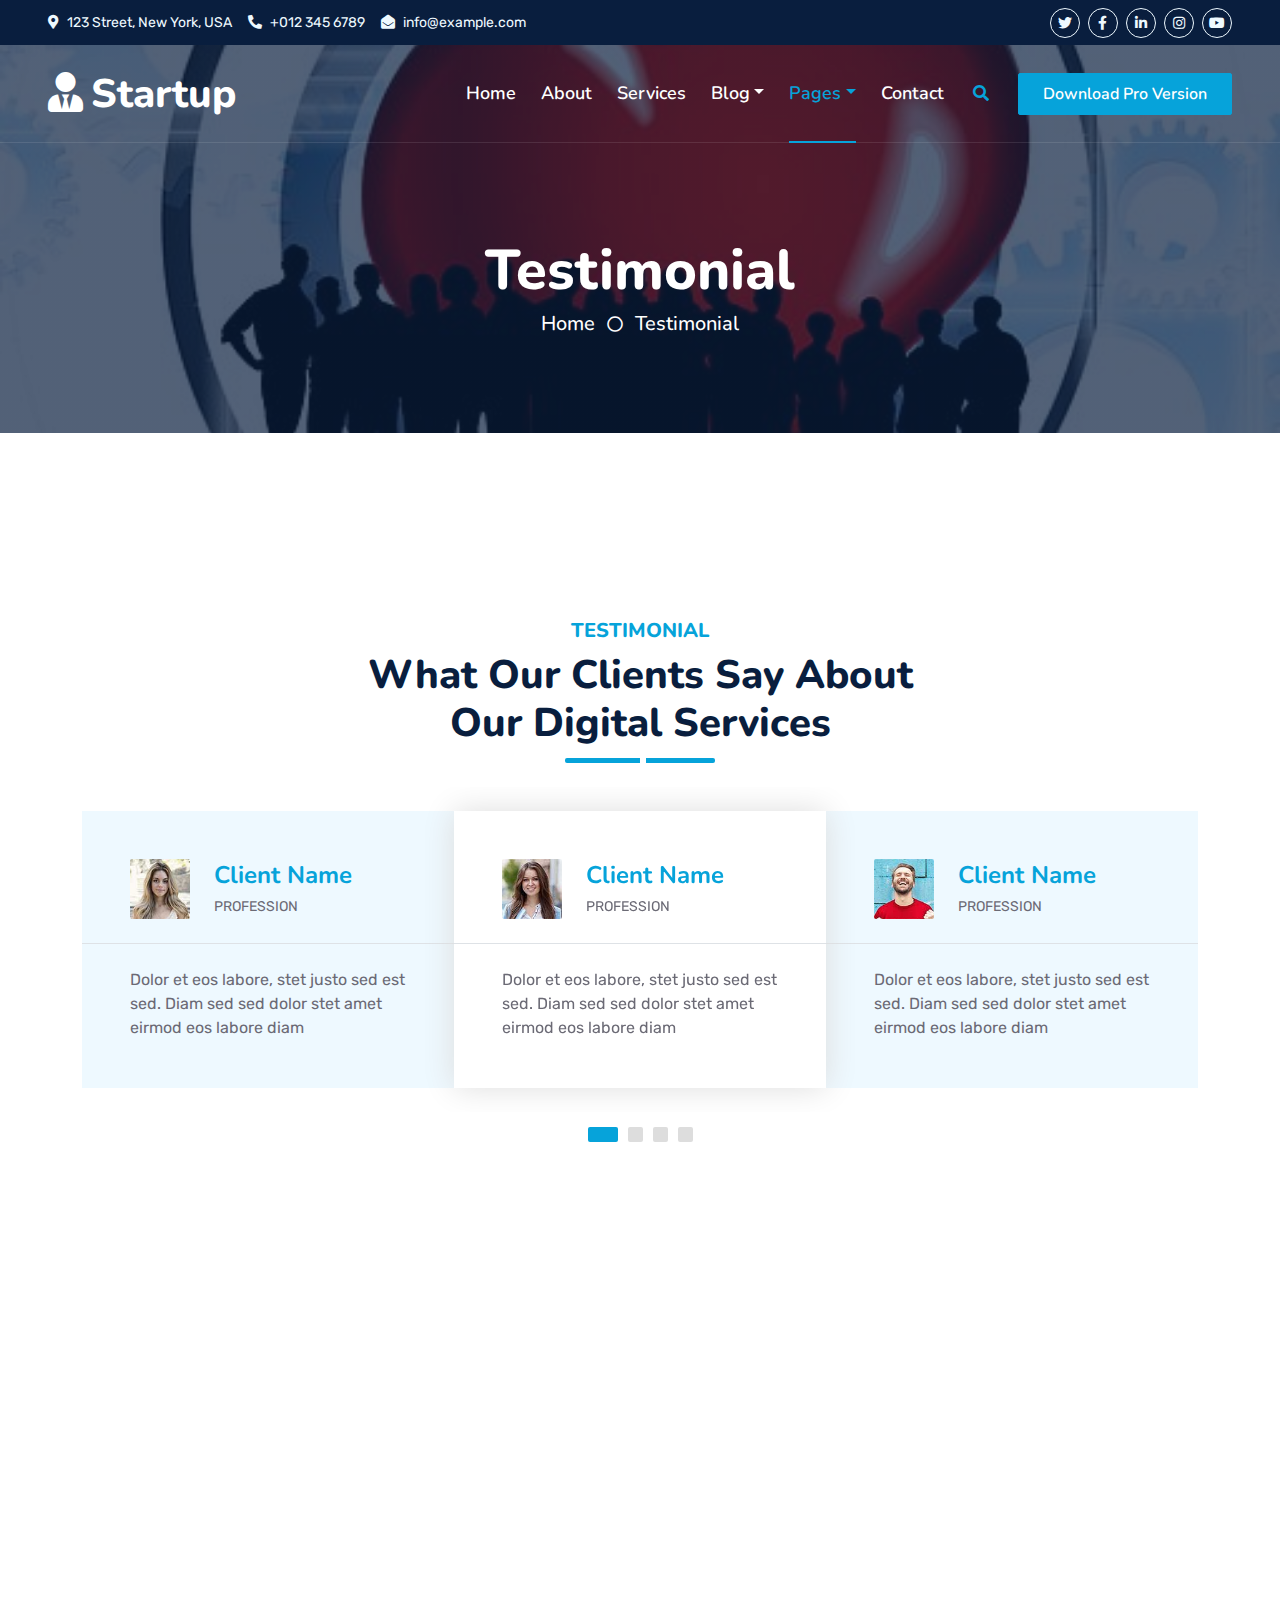
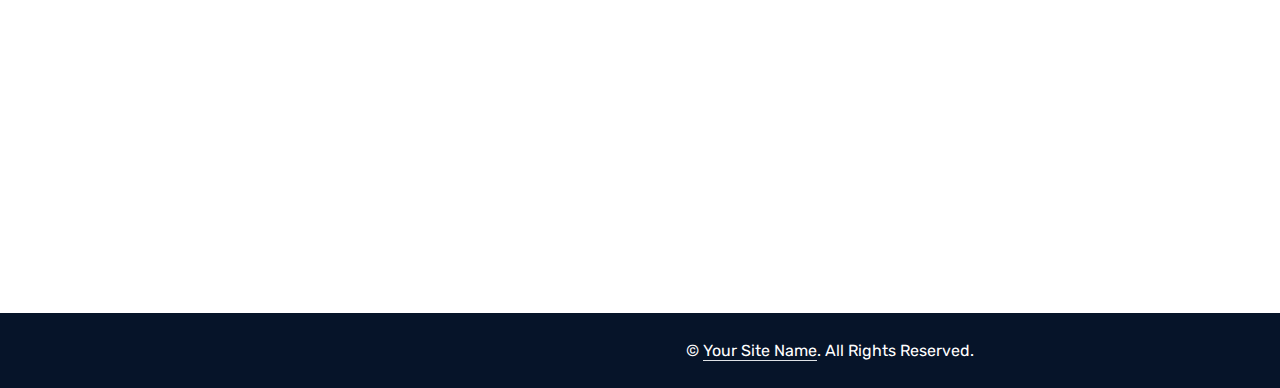
<file: testimonial.html>
<!DOCTYPE html>
<html lang="en">

<head>
    <meta charset="utf-8">
    <title>Save & Insure </title>
    <meta content="width=device-width, initial-scale=1.0" name="viewport">
    <meta content="Free HTML Templates" name="keywords">
    <meta content="Free HTML Templates" name="description">

    <!-- Favicon -->
    <link href="img/favicon.ico" rel="icon">

    <!-- Google Web Fonts -->
    <link rel="preconnect" href="https://fonts.googleapis.com">
    <link rel="preconnect" href="https://fonts.gstatic.com" crossorigin>
    <link href="https://fonts.googleapis.com/css2?family=Nunito:wght@400;600;700;800&family=Rubik:wght@400;500;600;700&display=swap" rel="stylesheet">

    <!-- Icon Font Stylesheet -->
    <link href="https://cdnjs.cloudflare.com/ajax/libs/font-awesome/5.10.0/css/all.min.css" rel="stylesheet">
    <link href="https://cdn.jsdelivr.net/npm/bootstrap-icons@1.4.1/font/bootstrap-icons.css" rel="stylesheet">

    <!-- Libraries Stylesheet -->
    <link href="lib/owlcarousel/assets/owl.carousel.min.css" rel="stylesheet">
    <link href="lib/animate/animate.min.css" rel="stylesheet">

    <!-- Customized Bootstrap Stylesheet -->
    <link href="css/bootstrap.min.css" rel="stylesheet">

    <!-- Template Stylesheet -->
    <link href="css/style.css" rel="stylesheet">
</head>

<body>
    <!-- Spinner Start -->
    <div id="spinner" class="show bg-white position-fixed translate-middle w-100 vh-100 top-50 start-50 d-flex align-items-center justify-content-center">
        <div class="spinner"></div>
    </div>
    <!-- Spinner End -->


    <!-- Topbar Start -->
    <div class="container-fluid bg-dark px-5 d-none d-lg-block">
        <div class="row gx-0">
            <div class="col-lg-8 text-center text-lg-start mb-2 mb-lg-0">
                <div class="d-inline-flex align-items-center" style="height: 45px;">
                    <small class="me-3 text-light"><i class="fa fa-map-marker-alt me-2"></i>123 Street, New York, USA</small>
                    <small class="me-3 text-light"><i class="fa fa-phone-alt me-2"></i>+012 345 6789</small>
                    <small class="text-light"><i class="fa fa-envelope-open me-2"></i>info@example.com</small>
                </div>
            </div>
            <div class="col-lg-4 text-center text-lg-end">
                <div class="d-inline-flex align-items-center" style="height: 45px;">
                    <a class="btn btn-sm btn-outline-light btn-sm-square rounded-circle me-2" href=""><i class="fab fa-twitter fw-normal"></i></a>
                    <a class="btn btn-sm btn-outline-light btn-sm-square rounded-circle me-2" href=""><i class="fab fa-facebook-f fw-normal"></i></a>
                    <a class="btn btn-sm btn-outline-light btn-sm-square rounded-circle me-2" href=""><i class="fab fa-linkedin-in fw-normal"></i></a>
                    <a class="btn btn-sm btn-outline-light btn-sm-square rounded-circle me-2" href=""><i class="fab fa-instagram fw-normal"></i></a>
                    <a class="btn btn-sm btn-outline-light btn-sm-square rounded-circle" href=""><i class="fab fa-youtube fw-normal"></i></a>
                </div>
            </div>
        </div>
    </div>
    <!-- Topbar End -->


    <!-- Navbar Start -->
    <div class="container-fluid position-relative p-0">
        <nav class="navbar navbar-expand-lg navbar-dark px-5 py-3 py-lg-0">
            <a href="index.html" class="navbar-brand p-0">
                <h1 class="m-0"><i class="fa fa-user-tie me-2"></i>Startup</h1>
            </a>
            <button class="navbar-toggler" type="button" data-bs-toggle="collapse" data-bs-target="#navbarCollapse">
                <span class="fa fa-bars"></span>
            </button>
            <div class="collapse navbar-collapse" id="navbarCollapse">
                <div class="navbar-nav ms-auto py-0">
                    <a href="index.html" class="nav-item nav-link">Home</a>
                    <a href="about.html" class="nav-item nav-link">About</a>
                    <a href="service.html" class="nav-item nav-link">Services</a>
                    <div class="nav-item dropdown">
                        <a href="#" class="nav-link dropdown-toggle" data-bs-toggle="dropdown">Blog</a>
                        <div class="dropdown-menu m-0">
                            <a href="blog.html" class="dropdown-item">Blog Grid</a>
                            <a href="detail.html" class="dropdown-item">Blog Detail</a>
                        </div>
                    </div>
                    <div class="nav-item dropdown">
                        <a href="#" class="nav-link dropdown-toggle active" data-bs-toggle="dropdown">Pages</a>
                        <div class="dropdown-menu m-0">
                            <a href="price.html" class="dropdown-item">Pricing Plan</a>
                            <a href="feature.html" class="dropdown-item">Our features</a>
                            <a href="team.html" class="dropdown-item">Team Members</a>
                            <a href="testimonial.html" class="dropdown-item active">Testimonial</a>
                            <a href="quote.html" class="dropdown-item">Free Quote</a>
                        </div>
                    </div>
                    <a href="contact.html" class="nav-item nav-link">Contact</a>
                </div>
                <butaton type="button" class="btn text-primary ms-3" data-bs-toggle="modal" data-bs-target="#searchModal"><i class="fa fa-search"></i></butaton>
                <a href="https://htmlcodex.com/startup-company-website-template" class="btn btn-primary py-2 px-4 ms-3">Download Pro Version</a>
            </div>
        </nav>

        <div class="container-fluid bg-primary py-5 bg-header" style="margin-bottom: 90px;">
            <div class="row py-5">
                <div class="col-12 pt-lg-5 mt-lg-5 text-center">
                    <h1 class="display-4 text-white animated zoomIn">Testimonial</h1>
                    <a href="" class="h5 text-white">Home</a>
                    <i class="far fa-circle text-white px-2"></i>
                    <a href="" class="h5 text-white">Testimonial</a>
                </div>
            </div>
        </div>
    </div>
    <!-- Navbar End -->


    <!-- Full Screen Search Start -->
    <div class="modal fade" id="searchModal" tabindex="-1">
        <div class="modal-dialog modal-fullscreen">
            <div class="modal-content" style="background: rgba(9, 30, 62, .7);">
                <div class="modal-header border-0">
                    <button type="button" class="btn bg-white btn-close" data-bs-dismiss="modal" aria-label="Close"></button>
                </div>
                <div class="modal-body d-flex align-items-center justify-content-center">
                    <div class="input-group" style="max-width: 600px;">
                        <input type="text" class="form-control bg-transparent border-primary p-3" placeholder="Type search keyword">
                        <button class="btn btn-primary px-4"><i class="bi bi-search"></i></button>
                    </div>
                </div>
            </div>
        </div>
    </div>
    <!-- Full Screen Search End -->


    <!-- Testimonial Start -->
    <div class="container-fluid py-5 wow fadeInUp" data-wow-delay="0.1s">
        <div class="container py-5">
            <div class="section-title text-center position-relative pb-3 mb-4 mx-auto" style="max-width: 600px;">
                <h5 class="fw-bold text-primary text-uppercase">Testimonial</h5>
                <h1 class="mb-0">What Our Clients Say About Our Digital Services</h1>
            </div>
            <div class="owl-carousel testimonial-carousel wow fadeInUp" data-wow-delay="0.6s">
                <div class="testimonial-item bg-light my-4">
                    <div class="d-flex align-items-center border-bottom pt-5 pb-4 px-5">
                        <img class="img-fluid rounded" src="img/testimonial-1.jpg" style="width: 60px; height: 60px;" >
                        <div class="ps-4">
                            <h4 class="text-primary mb-1">Client Name</h4>
                            <small class="text-uppercase">Profession</small>
                        </div>
                    </div>
                    <div class="pt-4 pb-5 px-5">
                        Dolor et eos labore, stet justo sed est sed. Diam sed sed dolor stet amet eirmod eos labore diam
                    </div>
                </div>
                <div class="testimonial-item bg-light my-4">
                    <div class="d-flex align-items-center border-bottom pt-5 pb-4 px-5">
                        <img class="img-fluid rounded" src="img/testimonial-2.jpg" style="width: 60px; height: 60px;" >
                        <div class="ps-4">
                            <h4 class="text-primary mb-1">Client Name</h4>
                            <small class="text-uppercase">Profession</small>
                        </div>
                    </div>
                    <div class="pt-4 pb-5 px-5">
                        Dolor et eos labore, stet justo sed est sed. Diam sed sed dolor stet amet eirmod eos labore diam
                    </div>
                </div>
                <div class="testimonial-item bg-light my-4">
                    <div class="d-flex align-items-center border-bottom pt-5 pb-4 px-5">
                        <img class="img-fluid rounded" src="img/testimonial-3.jpg" style="width: 60px; height: 60px;" >
                        <div class="ps-4">
                            <h4 class="text-primary mb-1">Client Name</h4>
                            <small class="text-uppercase">Profession</small>
                        </div>
                    </div>
                    <div class="pt-4 pb-5 px-5">
                        Dolor et eos labore, stet justo sed est sed. Diam sed sed dolor stet amet eirmod eos labore diam
                    </div>
                </div>
                <div class="testimonial-item bg-light my-4">
                    <div class="d-flex align-items-center border-bottom pt-5 pb-4 px-5">
                        <img class="img-fluid rounded" src="img/testimonial-4.jpg" style="width: 60px; height: 60px;" >
                        <div class="ps-4">
                            <h4 class="text-primary mb-1">Client Name</h4>
                            <small class="text-uppercase">Profession</small>
                        </div>
                    </div>
                    <div class="pt-4 pb-5 px-5">
                        Dolor et eos labore, stet justo sed est sed. Diam sed sed dolor stet amet eirmod eos labore diam
                    </div>
                </div>
            </div>
        </div>
    </div>
    <!-- Testimonial End -->


    <!-- Vendor Start -->
    <div class="container-fluid py-5 wow fadeInUp" data-wow-delay="0.1s">
        <div class="container py-5 mb-5">
            <div class="bg-white">
                <div class="owl-carousel vendor-carousel">
                    <img src="img/vendor-1.jpg" alt="">
                    <img src="img/vendor-2.jpg" alt="">
                    <img src="img/vendor-3.jpg" alt="">
                    <img src="img/vendor-4.jpg" alt="">
                    <img src="img/vendor-5.jpg" alt="">
                    <img src="img/vendor-6.jpg" alt="">
                    <img src="img/vendor-7.jpg" alt="">
                    <img src="img/vendor-8.jpg" alt="">
                    <img src="img/vendor-9.jpg" alt="">
                </div>
            </div>
        </div>
    </div>
    <!-- Vendor End -->
    

    <!-- Footer Start -->
    <div class="container-fluid bg-dark text-light mt-5 wow fadeInUp" data-wow-delay="0.1s">
        <div class="container">
            <div class="row gx-5">
                <div class="col-lg-4 col-md-6 footer-about">
                    <div class="d-flex flex-column align-items-center justify-content-center text-center h-100 bg-primary p-4">
                        <a href="index.html" class="navbar-brand">
                            <h1 class="m-0 text-white"><i class="fa fa-user-tie me-2"></i>Startup</h1>
                        </a>
                        <p class="mt-3 mb-4">Lorem diam sit erat dolor elitr et, diam lorem justo amet clita stet eos sit. Elitr dolor duo lorem, elitr clita ipsum sea. Diam amet erat lorem stet eos. Diam amet et kasd eos duo.</p>
                        <form action="">
                            <div class="input-group">
                                <input type="text" class="form-control border-white p-3" placeholder="Your Email">
                                <button class="btn btn-dark">Sign Up</button>
                            </div>
                        </form>
                    </div>
                </div>
                <div class="col-lg-8 col-md-6">
                    <div class="row gx-5">
                        <div class="col-lg-4 col-md-12 pt-5 mb-5">
                            <div class="section-title section-title-sm position-relative pb-3 mb-4">
                                <h3 class="text-light mb-0">Get In Touch</h3>
                            </div>
                            <div class="d-flex mb-2">
                                <i class="bi bi-geo-alt text-primary me-2"></i>
                                <p class="mb-0">123 Street, New York, USA</p>
                            </div>
                            <div class="d-flex mb-2">
                                <i class="bi bi-envelope-open text-primary me-2"></i>
                                <p class="mb-0">info@example.com</p>
                            </div>
                            <div class="d-flex mb-2">
                                <i class="bi bi-telephone text-primary me-2"></i>
                                <p class="mb-0">+012 345 67890</p>
                            </div>
                            <div class="d-flex mt-4">
                                <a class="btn btn-primary btn-square me-2" href="#"><i class="fab fa-twitter fw-normal"></i></a>
                                <a class="btn btn-primary btn-square me-2" href="#"><i class="fab fa-facebook-f fw-normal"></i></a>
                                <a class="btn btn-primary btn-square me-2" href="#"><i class="fab fa-linkedin-in fw-normal"></i></a>
                                <a class="btn btn-primary btn-square" href="#"><i class="fab fa-instagram fw-normal"></i></a>
                            </div>
                        </div>
                        <div class="col-lg-4 col-md-12 pt-0 pt-lg-5 mb-5">
                            <div class="section-title section-title-sm position-relative pb-3 mb-4">
                                <h3 class="text-light mb-0">Quick Links</h3>
                            </div>
                            <div class="link-animated d-flex flex-column justify-content-start">
                                <a class="text-light mb-2" href="#"><i class="bi bi-arrow-right text-primary me-2"></i>Home</a>
                                <a class="text-light mb-2" href="#"><i class="bi bi-arrow-right text-primary me-2"></i>About Us</a>
                                <a class="text-light mb-2" href="#"><i class="bi bi-arrow-right text-primary me-2"></i>Our Services</a>
                                <a class="text-light mb-2" href="#"><i class="bi bi-arrow-right text-primary me-2"></i>Meet The Team</a>
                                <a class="text-light mb-2" href="#"><i class="bi bi-arrow-right text-primary me-2"></i>Latest Blog</a>
                                <a class="text-light" href="#"><i class="bi bi-arrow-right text-primary me-2"></i>Contact Us</a>
                            </div>
                        </div>
                        <div class="col-lg-4 col-md-12 pt-0 pt-lg-5 mb-5">
                            <div class="section-title section-title-sm position-relative pb-3 mb-4">
                                <h3 class="text-light mb-0">Popular Links</h3>
                            </div>
                            <div class="link-animated d-flex flex-column justify-content-start">
                                <a class="text-light mb-2" href="#"><i class="bi bi-arrow-right text-primary me-2"></i>Home</a>
                                <a class="text-light mb-2" href="#"><i class="bi bi-arrow-right text-primary me-2"></i>About Us</a>
                                <a class="text-light mb-2" href="#"><i class="bi bi-arrow-right text-primary me-2"></i>Our Services</a>
                                <a class="text-light mb-2" href="#"><i class="bi bi-arrow-right text-primary me-2"></i>Meet The Team</a>
                                <a class="text-light mb-2" href="#"><i class="bi bi-arrow-right text-primary me-2"></i>Latest Blog</a>
                                <a class="text-light" href="#"><i class="bi bi-arrow-right text-primary me-2"></i>Contact Us</a>
                            </div>
                        </div>
                    </div>
                </div>
            </div>
        </div>
    </div>
    <div class="container-fluid text-white" style="background: #061429;">
        <div class="container text-center">
            <div class="row justify-content-end">
                <div class="col-lg-8 col-md-6">
                    <div class="d-flex align-items-center justify-content-center" style="height: 75px;">
                        <p class="mb-0">&copy; <a class="text-white border-bottom" href="#">Your Site Name</a>. All Rights Reserved. 
						
						</p>
                    </div>
                </div>
            </div>
        </div>
    </div>
    <!-- Footer End -->


    <!-- Back to Top -->
    <a href="#" class="btn btn-lg btn-primary btn-lg-square rounded back-to-top"><i class="bi bi-arrow-up"></i></a>


    <!-- JavaScript Libraries -->
    <script src="https://code.jquery.com/jquery-3.4.1.min.js"></script>
    <script src="https://cdn.jsdelivr.net/npm/bootstrap@5.0.0/dist/js/bootstrap.bundle.min.js"></script>
    <script src="lib/wow/wow.min.js"></script>
    <script src="lib/easing/easing.min.js"></script>
    <script src="lib/waypoints/waypoints.min.js"></script>
    <script src="lib/counterup/counterup.min.js"></script>
    <script src="lib/owlcarousel/owl.carousel.min.js"></script>

    <!-- Template Javascript -->
    <script src="js/main.js"></script>
</body>

</html>
</file>
<file: css/style.css>
/********** Template CSS **********/
:root {
    --primary: #06A3DA;
    --secondary: #34AD54;
    --light: #EEF9FF;
    --dark: #091E3E;
}


/*** Spinner ***/
.spinner {
    width: 40px;
    height: 40px;
    background: var(--primary);
    margin: 100px auto;
    -webkit-animation: sk-rotateplane 1.2s infinite ease-in-out;
    animation: sk-rotateplane 1.2s infinite ease-in-out;
}

@-webkit-keyframes sk-rotateplane {
    0% {
        -webkit-transform: perspective(120px)
    }
    50% {
        -webkit-transform: perspective(120px) rotateY(180deg)
    }
    100% {
        -webkit-transform: perspective(120px) rotateY(180deg) rotateX(180deg)
    }
}

@keyframes sk-rotateplane {
    0% {
        transform: perspective(120px) rotateX(0deg) rotateY(0deg);
        -webkit-transform: perspective(120px) rotateX(0deg) rotateY(0deg)
    }
    50% {
        transform: perspective(120px) rotateX(-180.1deg) rotateY(0deg);
        -webkit-transform: perspective(120px) rotateX(-180.1deg) rotateY(0deg)
    }
    100% {
        transform: perspective(120px) rotateX(-180deg) rotateY(-179.9deg);
        -webkit-transform: perspective(120px) rotateX(-180deg) rotateY(-179.9deg);
    }
}

#spinner {
    opacity: 0;
    visibility: hidden;
    transition: opacity .5s ease-out, visibility 0s linear .5s;
    z-index: 99999;
}

#spinner.show {
    transition: opacity .5s ease-out, visibility 0s linear 0s;
    visibility: visible;
    opacity: 1;
}


/*** Heading ***/
h1,
h2,
.fw-bold {
    font-weight: 800 !important;
}

h3,
h4,
.fw-semi-bold {
    font-weight: 700 !important;
}

h5,
h6,
.fw-medium {
    font-weight: 600 !important;
}


/*** Button ***/
.btn {
    font-family: 'Nunito', sans-serif;
    font-weight: 600;
    transition: .5s;
}

.btn-primary,
.btn-secondary {
    color: #FFFFFF;
    box-shadow: inset 0 0 0 50px transparent;
}

.btn-primary:hover {
    box-shadow: inset 0 0 0 0 var(--primary);
}

.btn-secondary:hover {
    box-shadow: inset 0 0 0 0 var(--secondary);
}

.btn-square {
    width: 36px;
    height: 36px;
}

.btn-sm-square {
    width: 30px;
    height: 30px;
}

.btn-lg-square {
    width: 48px;
    height: 48px;
}

.btn-square,
.btn-sm-square,
.btn-lg-square {
    padding-left: 0;
    padding-right: 0;
    text-align: center;
}


/*** Navbar ***/
.navbar-dark .navbar-nav .nav-link {
    font-family: 'Nunito', sans-serif;
    position: relative;
    margin-left: 25px;
    padding: 35px 0;
    color: #FFFFFF;
    font-size: 18px;
    font-weight: 600;
    outline: none;
    text-align: center;
    transition: .5s;
}

#navbarCollapse{
    text-align: center;
    align-items: center;
}

.nav-item .nav-link{
    text-align: center;
    align-items: center;
}

.sticky-top.navbar-dark .navbar-nav .nav-link {
    padding: 20px 0;
    color: var(--dark);
}

.navbar-dark .navbar-nav .nav-link:hover,
.navbar-dark .navbar-nav .nav-link.active {
    color: var(--primary);
}

.navbar-dark .navbar-brand h1 {
    color: #FFFFFF;
}

.navbar-dark .navbar-toggler {
    color: var(--primary) !important;
    border-color: var(--primary) !important;
}

@media (max-width: 991.98px) {
    .sticky-top.navbar-dark {
        position: relative;
        background: #FFFFFF;
    }

    .navbar-dark .navbar-nav .nav-link,
    .navbar-dark .navbar-nav .nav-link.show,
    .sticky-top.navbar-dark .navbar-nav .nav-link {
        padding: 10px 0;
        color: var(--dark);
    }

    .navbar-dark .navbar-brand h1 {
        color: var(--primary);
    }
}

@media (min-width: 992px) {
    .navbar-dark {
        position: absolute;
        width: 100%;
        top: 0;
        left: 0;
        border-bottom: 1px solid rgba(256, 256, 256, .1);
        z-index: 999;
    }
    
    .sticky-top.navbar-dark {
        position: fixed;
        background: #FFFFFF;
    }

    .navbar-dark .navbar-nav .nav-link::before {
        position: absolute;
        content: "";
        width: 0;
        height: 2px;
        bottom: -1px;
        left: 50%;
        background: var(--primary);
        transition: .5s;
    }

    .navbar-dark .navbar-nav .nav-link:hover::before,
    .navbar-dark .navbar-nav .nav-link.active::before {
        width: 100%;
        left: 0;
    }

    .navbar-dark .navbar-nav .nav-link.nav-contact::before {
        display: none;
    }

    .sticky-top.navbar-dark .navbar-brand h1 {
        color: var(--primary);
    }
}


/*** Carousel ***/
.carousel-caption {
    top: 0;
    left: 0;
    right: 0;
    bottom: 0;
    background: rgba(9, 30, 62, .7);
    z-index: 1;
}

@media (max-width: 576px) {
    .carousel-caption h5 {
        font-size: 14px;
        font-weight: 500 !important;
    }

    .carousel-caption h1 {
        font-size: 30px;
        font-weight: 600 !important;
    }
}

.carousel-control-prev,
.carousel-control-next {
    width: 10%;
}

.carousel-control-prev-icon,
.carousel-control-next-icon {
    width: 3rem;
    height: 3rem;
}


/*** Section Title ***/
.section-title::before {
    position: absolute;
    content: "";
    width: 150px;
    height: 5px;
    left: 0;
    bottom: 0;
    background: var(--primary);
    border-radius: 2px;
}

.section-title.text-center::before {
    left: 50%;
    margin-left: -75px;
}

.section-title.section-title-sm::before {
    width: 90px;
    height: 3px;
}

.section-title::after {
    position: absolute;
    content: "";
    width: 6px;
    height: 5px;
    bottom: 0px;
    background: #FFFFFF;
    -webkit-animation: section-title-run 5s infinite linear;
    animation: section-title-run 5s infinite linear;
}

.section-title.section-title-sm::after {
    width: 4px;
    height: 3px;
}

.section-title.text-center::after {
    -webkit-animation: section-title-run-center 5s infinite linear;
    animation: section-title-run-center 5s infinite linear;
}

.section-title.section-title-sm::after {
    -webkit-animation: section-title-run-sm 5s infinite linear;
    animation: section-title-run-sm 5s infinite linear;
}

@-webkit-keyframes section-title-run {
    0% {left: 0; } 50% { left : 145px; } 100% { left: 0; }
}

@-webkit-keyframes section-title-run-center {
    0% { left: 50%; margin-left: -75px; } 50% { left : 50%; margin-left: 45px; } 100% { left: 50%; margin-left: -75px; }
}

@-webkit-keyframes section-title-run-sm {
    0% {left: 0; } 50% { left : 85px; } 100% { left: 0; }
}


/*** Service ***/
.service-item {
    position: relative;
    height: 300px;
    padding: 0 30px;
    transition: .5s;
}

.service-item .service-icon {
    margin-bottom: 30px;
    width: 60px;
    height: 60px;
    display: flex;
    align-items: center;
    justify-content: center;
    background: var(--primary);
    border-radius: 2px;
    transform: rotate(-45deg);
}

.service-item .service-icon i {
    transform: rotate(45deg);
}

.service-item a.btn {
    position: absolute;
    width: 60px;
    bottom: -48px;
    left: 50%;
    margin-left: -30px;
    opacity: 0;
}

.service-item:hover a.btn {
    bottom: -24px;
    opacity: 1;
}


/*** Testimonial ***/
.testimonial-carousel .owl-dots {
    margin-top: 15px;
    display: flex;
    align-items: flex-end;
    justify-content: center;
}

.testimonial-carousel .owl-dot {
    position: relative;
    display: inline-block;
    margin: 0 5px;
    width: 15px;
    height: 15px;
    background: #DDDDDD;
    border-radius: 2px;
    transition: .5s;
}

.testimonial-carousel .owl-dot.active {
    width: 30px;
    background: var(--primary);
}

.testimonial-carousel .owl-item.center {
    position: relative;
    z-index: 1;
}

.testimonial-carousel .owl-item .testimonial-item {
    transition: .5s;
}

.testimonial-carousel .owl-item.center .testimonial-item {
    background: #FFFFFF !important;
    box-shadow: 0 0 30px #DDDDDD;
}


/*** Team ***/
.team-item {
    transition: .5s;
}

.team-social {
    position: absolute;
    width: 100%;
    height: 100%;
    top: 0;
    left: 0;
    display: flex;
    align-items: center;
    justify-content: center;
    transition: .5s;
}

.team-social a.btn {
    position: relative;
    margin: 0 3px;
    margin-top: 100px;
    opacity: 0;
}

.team-item:hover {
    box-shadow: 0 0 30px #DDDDDD;
}

.team-item:hover .team-social {
    background: rgba(9, 30, 62, .7);
}

.team-item:hover .team-social a.btn:first-child {
    opacity: 1;
    margin-top: 0;
    transition: .3s 0s;
}

.team-item:hover .team-social a.btn:nth-child(2) {
    opacity: 1;
    margin-top: 0;
    transition: .3s .05s;
}

.team-item:hover .team-social a.btn:nth-child(3) {
    opacity: 1;
    margin-top: 0;
    transition: .3s .1s;
}

.team-item:hover .team-social a.btn:nth-child(4) {
    opacity: 1;
    margin-top: 0;
    transition: .3s .15s;
}

.team-item .team-img img,
.blog-item .blog-img img  {
    transition: .5s;
}

.team-item:hover .team-img img,
.blog-item:hover .blog-img img {
    transform: scale(1.15);
}


/*** Miscellaneous ***/
@media (min-width: 991.98px) {
    .facts {
        position: relative;
        margin-top: -75px;
        z-index: 1;
    }
}

.back-to-top {
    position: fixed;
    display: none;
    right: 45px;
    bottom: 45px;
    z-index: 99;
}

.bg-header {
    background: linear-gradient(rgba(9, 30, 62, .7), rgba(9, 30, 62, .7)), url(../img/carousel-1.jpg) center center no-repeat;
    background-size: cover;
}

.link-animated a {
    transition: .5s;
}

.link-animated a:hover {
    padding-left: 10px;
}

@media (min-width: 767.98px) {
    .footer-about {
        margin-bottom: -75px;
    }
}
</file>
